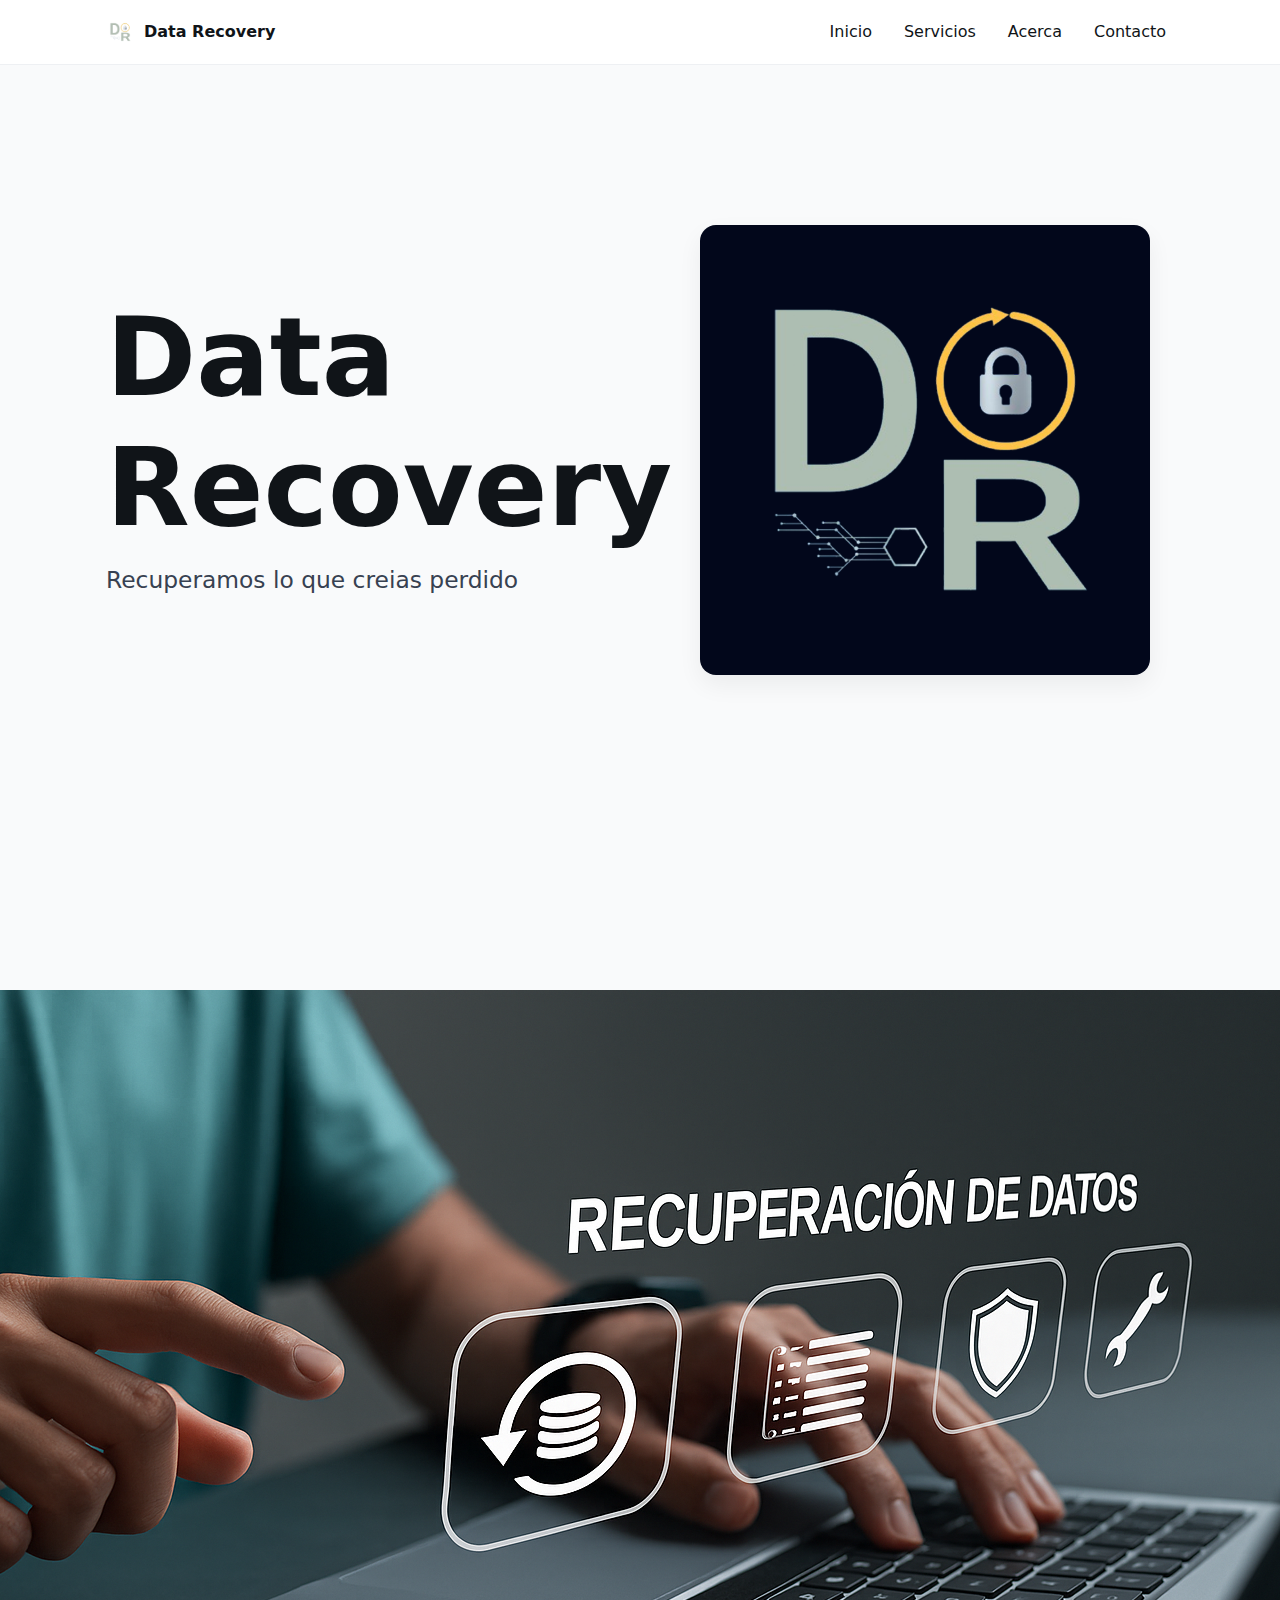
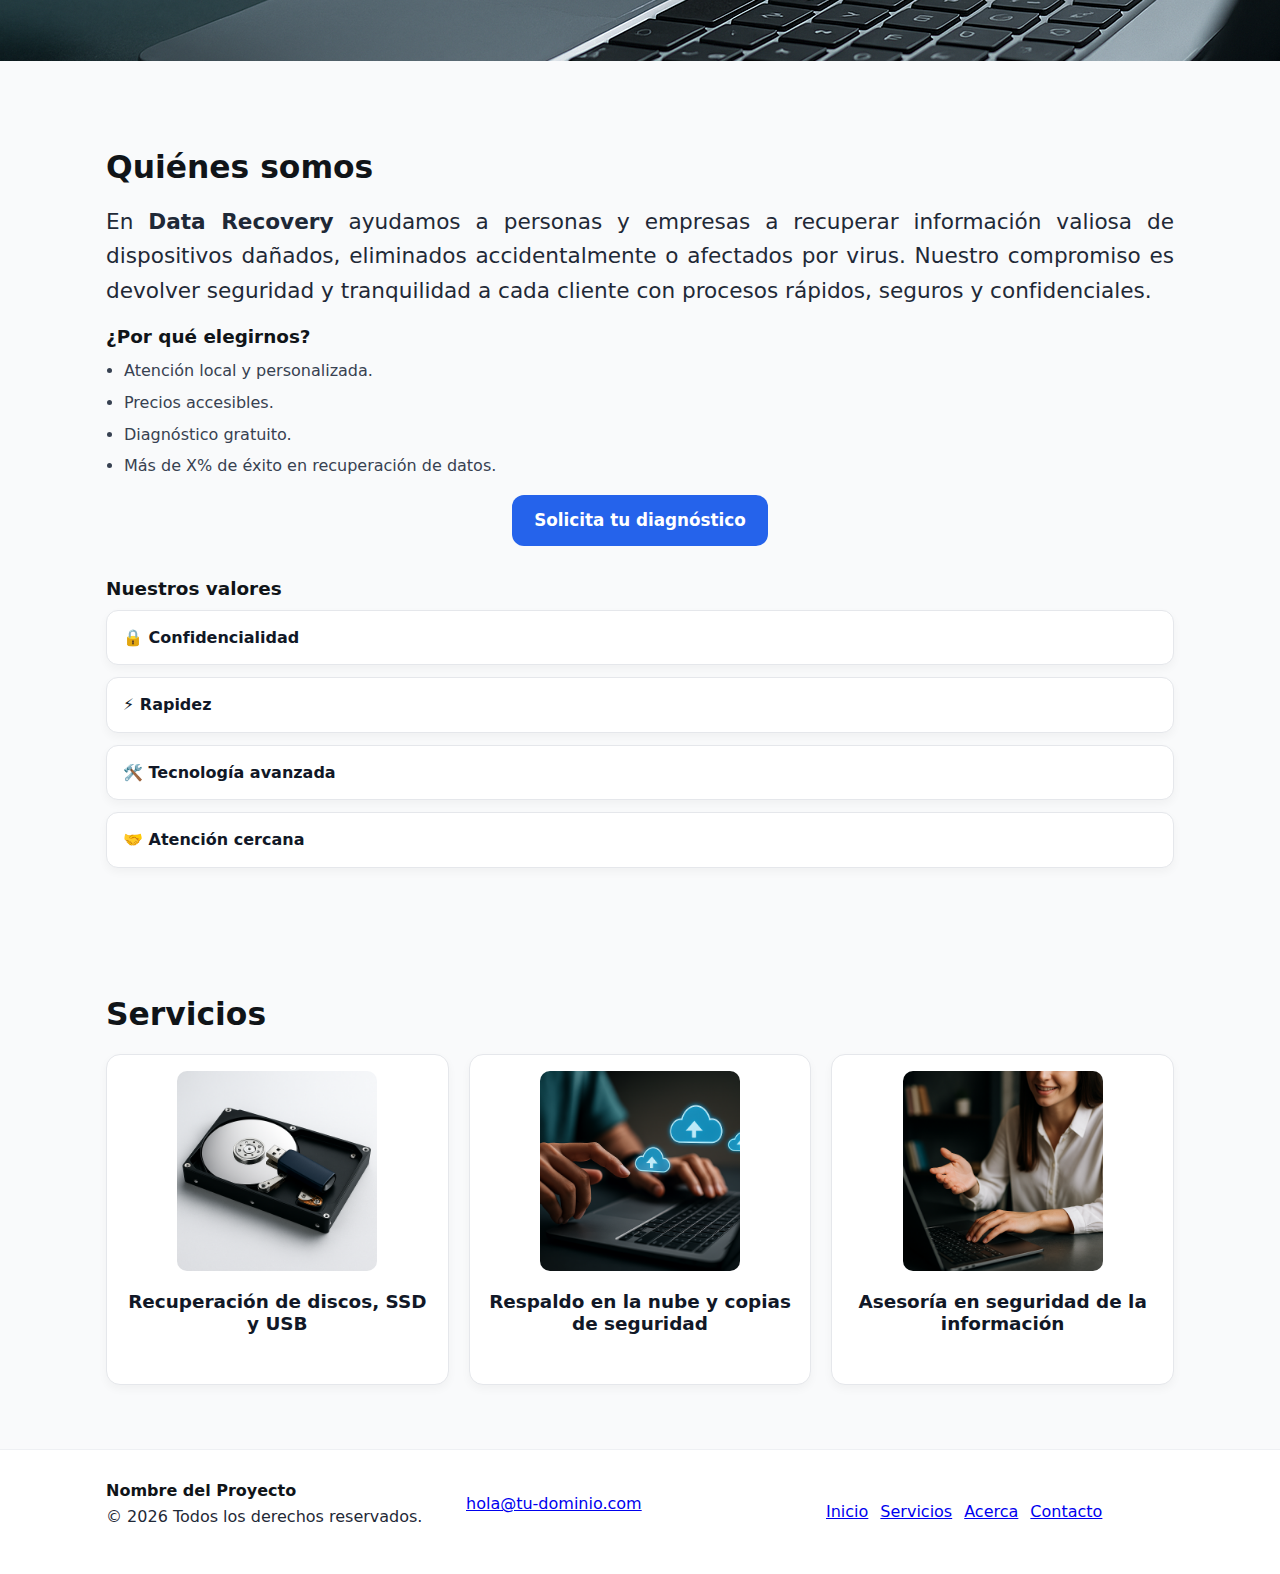
<file: index.html>
<!doctype html>
<html lang="es">
<head>
  <meta charset="utf-8" />
  <meta name="viewport" content="width=device-width, initial-scale=1" />
  <title>Data Recovery — Inicio</title>
  <meta name="description" content="Sitio web rápido, responsivo y optimizado para SEO con excelente experiencia de usuario." />
  <link rel="preload" href="styles.css" as="style" />
  <link rel="stylesheet" href="styles.css" />
  <link rel="icon" href="favicon.ico" />
</head>
<body>
  <a class="skip-link" href="#contenido">Saltar al contenido</a>
  <header class="site-header">
    <div class="container nav">
      <a class="brand" href="index.html" aria-label="Inicio">
        <img src="imagenes/logo.png" alt="" width="28" height="28" />
        <span>Data Recovery</span>
      </a>
      <button class="nav-toggle" aria-expanded="false" aria-controls="menu">☰</button>
      <nav id="menu" class="menu" aria-label="Principal">
        <ul>
          <li><a href="index.html" aria-current="page">Inicio</a></li>
          <li><a href="servicios.html">Servicios</a></li>
          <li><a href="acerca.html">Acerca</a></li>
          <li><a href="contacto.html">Contacto</a></li>
        </ul>
      </nav>
    </div>
  </header>

  <main id="contenido">
    <section class="section hero">
      <div class="container grid-2">
        <div>
          <h1 class="hero-title">Data Recovery</h1>
          <p class="hero-subtitle">Recuperamos lo que creias perdido</p>
         
        </div>
        <div>
          <img class="hero-img" src="imagenes/logocf.png" alt="Vista previa del sitio" loading="lazy">
        </div>
      </div>
    </section>

  <section class="hero-full">
  <img src="imagenes/hero.png" alt="">
</section>

   <!-- Intro Empresa -->
<section class="section" aria-labelledby="quienes-title">
  <div class="container">
    <h2 id="quienes-title">Quiénes somos</h2>
    <p class="lead justificado">
      En <strong>Data Recovery</strong> ayudamos a personas y empresas a recuperar información valiosa
      de dispositivos dañados, eliminados accidentalmente o afectados por virus. Nuestro compromiso
      es devolver seguridad y tranquilidad a cada cliente con procesos rápidos, seguros y confidenciales.
    </p>

    <h3 style="margin-top:18px;">¿Por qué elegirnos?</h3>
    <ul class="why-list justificado">
      <li>Atención local y personalizada.</li>
      <li>Precios accesibles.</li>
      <li>Diagnóstico gratuito.</li>
      <li>Más de X% de éxito en recuperación de datos.</li>
    </ul>

    <div class="btn-center">
  <a href="contacto.html" class="btn diagnostico">Solicita tu diagnóstico</a>
</div>

    <h3 style="margin-top:32px;">Nuestros valores</h3>
    <ul class="valores-list" role="list">
      <li class="valor-item">
        <a href="acerca.html" class="valor-link">
          <span class="valor-titulo">🔒 Confidencialidad</span>
          <span class="cta">Saber más →</span>
        </a>
      </li>
      <li class="valor-item">
        <a href="acerca.html" class="valor-link">
          <span class="valor-titulo">⚡ Rapidez</span>
          <span class="cta">Saber más →</span>
        </a>
      </li>
      <li class="valor-item">
        <a href="acerca.html" class="valor-link">
          <span class="valor-titulo">🛠️ Tecnología avanzada</span>
          <span class="cta">Saber más →</span>
        </a>
      </li>
      <li class="valor-item">
        <a href="acerca.html" class="valor-link">
          <span class="valor-titulo">🤝 Atención cercana</span>
          <span class="cta">Saber más →</span>
        </a>
      </li>
    </ul>
  </div>
</section>

<!-- Servicios (cards horizontales con imagen) -->
<section class="section" aria-labelledby="servicios-home-title">
  <div class="container">
    <h2 id="servicios-home-title">Servicios</h2>

    <div class="servicios-cards">
      <!-- Servicio 1 -->
      <a href="servicios.html" class="servicio-card">
        <img class="servicio-thumb" src="imagenes/serv_recuperacion.png" alt="Recuperación de discos y USB" loading="lazy">
        <h3 class="servicio-titulo">Recuperación de discos, SSD y USB</h3>
        <span class="servicio-cta">Saber más →</span>
      </a>

      <!-- Servicio 2 -->
      <a href="servicios.html" class="servicio-card">
        <img class="servicio-thumb" src="imagenes/serv_nube.png" alt="Respaldo en la nube" loading="lazy">
        <h3 class="servicio-titulo">Respaldo en la nube y copias de seguridad</h3>
        <span class="servicio-cta">Saber más →</span>
      </a>

      <!-- Servicio 3 -->
      <a href="servicios.html" class="servicio-card">
        <img class="servicio-thumb" src="imagenes/serv_seguridad.png" alt="Asesoría en seguridad" loading="lazy">
        <h3 class="servicio-titulo">Asesoría en seguridad de la información</h3>
        <span class="servicio-cta">Saber más →</span>
      </a>
    </div>
  </div>
</section>


  <footer class="site-footer">
    <div class="container footer-grid">
      <div><strong>Nombre del Proyecto</strong><p>© <span id="year"></span> Todos los derechos reservados.</p></div>
      <address><p><a href="mailto:hola@tu-dominio.com">hola@tu-dominio.com</a></p></address>
      <nav aria-label="Secundario">
        <a href="index.html">Inicio</a>
        <a href="servicios.html">Servicios</a>
        <a href="acerca.html">Acerca</a>
        <a href="contacto.html">Contacto</a>
      </nav>
    </div>
  </footer>

  <script>
    const toggle=document.querySelector('.nav-toggle');const menu=document.getElementById('menu');
    toggle?.addEventListener('click',()=>{const expanded=toggle.getAttribute('aria-expanded')==='true';toggle.setAttribute('aria-expanded',String(!expanded));menu.classList.toggle('open');});
    document.getElementById('year').textContent=new Date().getFullYear();
  </script>
</body>
</html>
</file>
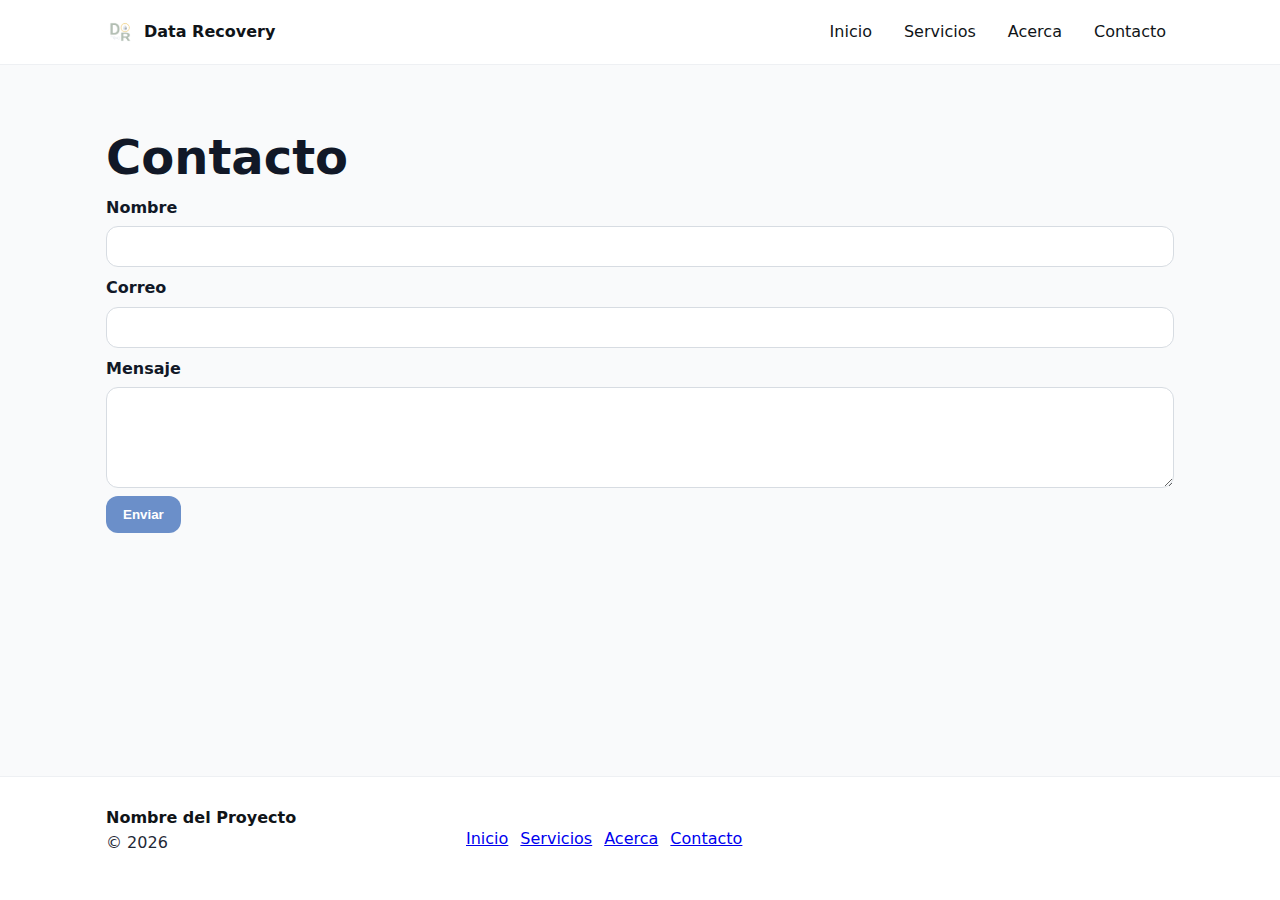
<file: contacto.html>
<!doctype html>
<html lang="es">
<head>
  <meta charset="utf-8" />
  <meta name="viewport" content="width=device-width, initial-scale=1" />
  <title>Contacto — Nombre del Proyecto</title>
  <link rel="stylesheet" href="styles.css" />
</head>
<body>
  <a class="skip-link" href="#contenido">Saltar al contenido</a>
  <header class="site-header">
    <div class="container nav">
      <a class="brand" href="index.html"><img src="imagenes/logo.png" alt="" width="28" height="28"><span>Data Recovery</span></a>
      <button class="nav-toggle" aria-expanded="false" aria-controls="menu">☰</button>
      <nav id="menu" class="menu" aria-label="Principal">
        <ul>
          <li><a href="index.html">Inicio</a></li>
          <li><a href="servicios.html">Servicios</a></li>
          <li><a href="acerca.html">Acerca</a></li>
          <li><a href="contacto.html" aria-current="page">Contacto</a></li>
        </ul>
      </nav>
    </div>
  </header>

  <main id="contenido">
    <section class="section alt">
      <div class="container">
        <h1>Contacto</h1>
        <form class="form">
          <label><span>Nombre</span><input type="text" required></label>
          <label><span>Correo</span><input type="email" required></label>
          <label><span>Mensaje</span><textarea rows="5" required></textarea></label>
          <button class="btn primary" type="submit">Enviar</button>
        </form>
      </div>
    </section>
  </main>

  <footer class="site-footer">
    <div class="container footer-grid">
      <div><strong>Nombre del Proyecto</strong><p>© <span id="year"></span></p></div>
      <nav aria-label="Secundario">
        <a href="index.html">Inicio</a>
        <a href="servicios.html">Servicios</a>
        <a href="acerca.html">Acerca</a>
        <a href="contacto.html">Contacto</a>
      </nav>
    </div>
  </footer>
  <script>document.getElementById('year').textContent=new Date().getFullYear();</script>
</body>
</html>
</file>
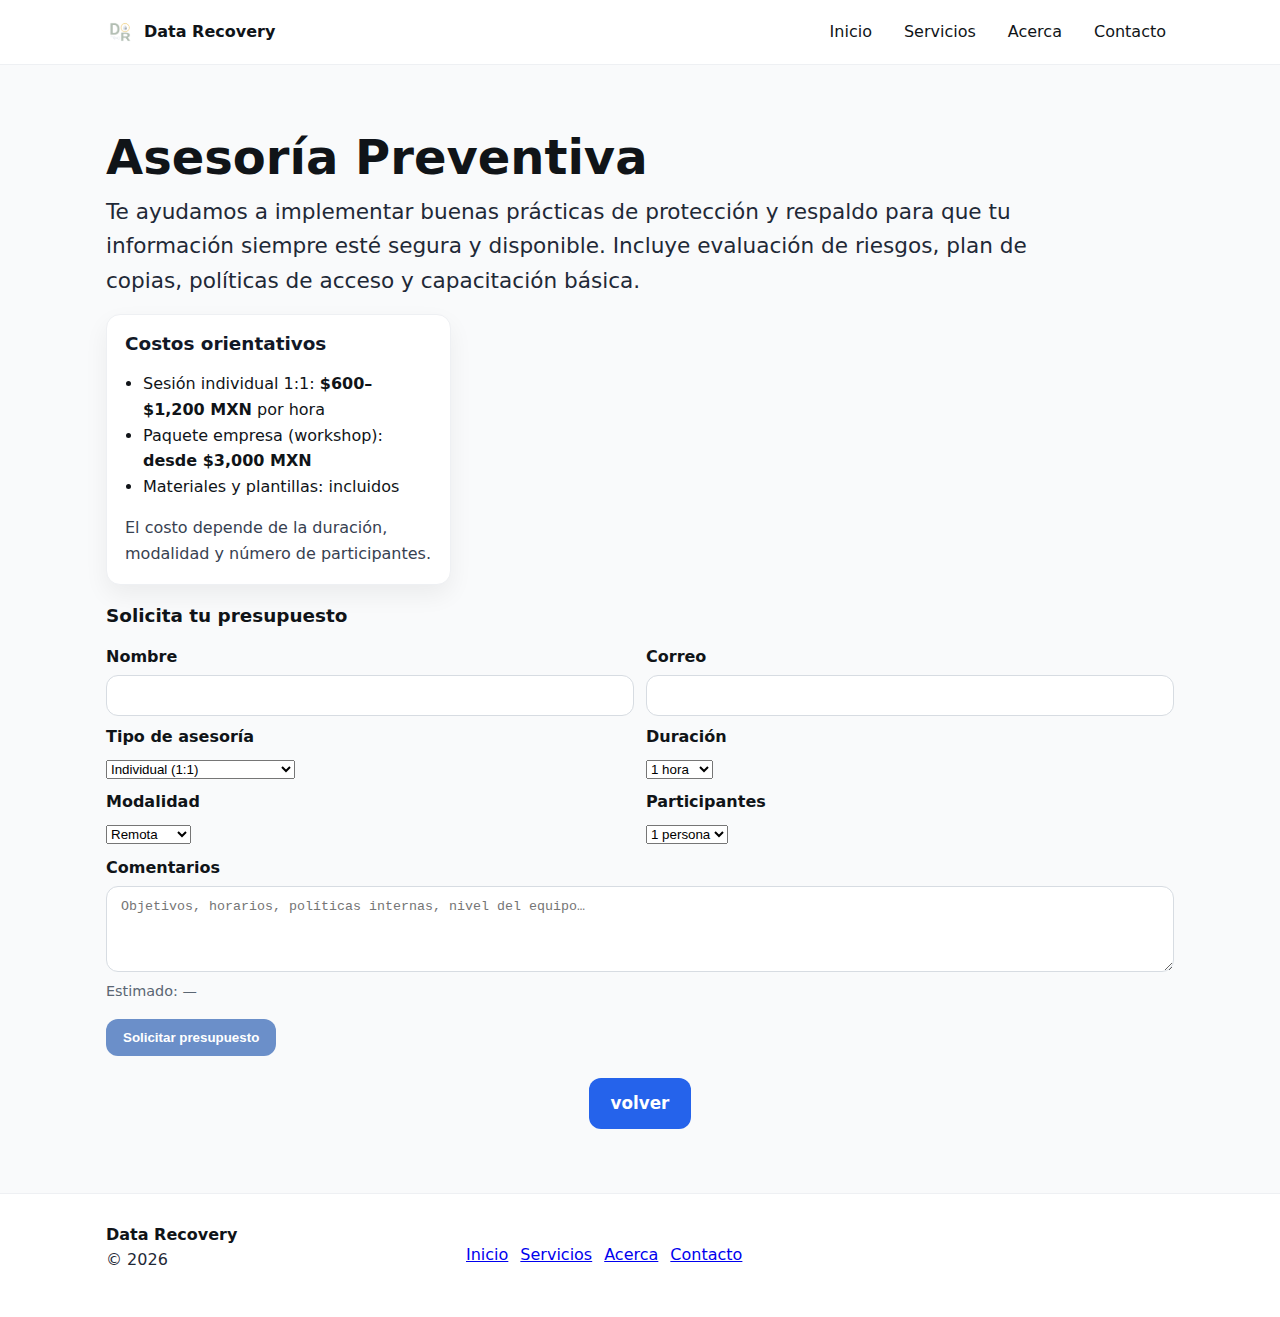
<file: servicio-asesoria.html>
<!doctype html>
<html lang="es">
<head>
  <meta charset="utf-8">
  <meta name="viewport" content="width=device-width, initial-scale=1">
  <title>Asesoría Preventiva — Data Recovery</title>
  <link rel="stylesheet" href="styles.css">
</head>
<body>
<header class="site-header">
  <div class="container nav">
    <a class="brand" href="index.html">
      <img src="imagenes/logo.png" alt="" width="28" height="28">
      <span>Data Recovery</span>
    </a>
    <button class="nav-toggle" aria-expanded="false" aria-controls="menu">☰</button>
    <nav id="menu" class="menu" aria-label="Principal">
      <ul>
        <li><a href="index.html">Inicio</a></li>
        <li><a href="servicios.html" aria-current="page">Servicios</a></li>
        <li><a href="acerca.html">Acerca</a></li>
        <li><a href="contacto.html">Contacto</a></li>
      </ul>
    </nav>
  </div>
</header>

<main id="contenido">
  <section class="section">
    <div class="container">
      <h1>Asesoría Preventiva</h1>
      <p class="lead" style="color:#1f2937;max-width:70ch">
        Te ayudamos a implementar buenas prácticas de protección y respaldo para que tu información
        siempre esté segura y disponible. Incluye evaluación de riesgos, plan de copias, políticas
        de acceso y capacitación básica.
      </p>

      <div class="cards" style="margin-top:16px;">
        <article class="card">
          <h3>Costos orientativos</h3>
          <ul class="list">
            <li>Sesión individual 1:1: <strong>$600–$1,200 MXN</strong> por hora</li>
            <li>Paquete empresa (workshop): <strong>desde $3,000 MXN</strong></li>
            <li>Materiales y plantillas: incluidos</li>
          </ul>
          <p class="help">El costo depende de la duración, modalidad y número de participantes.</p>
        </article>
      </div>

      <h3 style="margin-top:20px;">Solicita tu presupuesto</h3>
      <form class="form" id="form-presu">
        <div class="grid-2">
          <label><span>Nombre</span><input name="nombre" required></label>
          <label><span>Correo</span><input name="correo" type="email" required></label>
        </div>

        <div class="grid-2">
          <label>
            <span>Tipo de asesoría</span>
            <select name="tipo" required>
              <option value="individual">Individual (1:1)</option>
              <option value="empresa">Empresa (equipo/workshop)</option>
            </select>
          </label>
          <label>
            <span>Duración</span>
            <select name="duracion" required>
              <option value="1h">1 hora</option>
              <option value="2h">2 horas</option>
              <option value="4h">4 horas</option>
            </select>
          </label>
        </div>

        <div class="grid-2">
          <label>
            <span>Modalidad</span>
            <select name="modalidad" required>
              <option value="remota">Remota</option>
              <option value="presencial">Presencial</option>
            </select>
          </label>
          <label>
            <span>Participantes</span>
            <select name="personas" required>
              <option value="1">1 persona</option>
              <option value="2a5">2–5</option>
              <option value="6a15">6–15</option>
              <option value="16mas">16 o más</option>
            </select>
          </label>
        </div>

        <label>
          <span>Comentarios</span>
          <textarea name="detalle" rows="4" placeholder="Objetivos, horarios, políticas internas, nivel del equipo…"></textarea>
        </label>

        <p class="help" id="estimado-ayuda">Estimado: —</p>
        <button class="btn primary" type="submit">Solicitar presupuesto</button>
      </form>
    </div>
    <div class="btn-center" style="margin-top:22px;">
          <a href="servicios.html" class="btn diagnostico">volver</a>
        </div>
  </section>
  </section>
</main>

<footer class="site-footer">
  <div class="container footer-grid">
    <div><strong>Data Recovery</strong><p>© <span id="year"></span></p></div>
    <nav aria-label="Secundario">
      <a href="index.html">Inicio</a>
      <a href="servicios.html" aria-current="page">Servicios</a>
      <a href="acerca.html">Acerca</a>
      <a href="contacto.html">Contacto</a>
    </nav>
  </div>
</footer>

<script>
  // Menú móvil
  const toggle=document.querySelector('.nav-toggle'), menu=document.getElementById('menu');
  toggle?.addEventListener('click',()=>{
    const e=toggle.getAttribute('aria-expanded')==='true';
    toggle.setAttribute('aria-expanded',String(!e));
    menu.classList.toggle('open');
  });
  document.getElementById('year').textContent=new Date().getFullYear();

  // ===== Estimador Asesoría Preventiva =====
  const form=document.getElementById('form-presu');
  const ayuda=document.getElementById('estimado-ayuda');

  // Tarifas base por tipo (por hora)
  const tarifaHora = {
    individual: [600, 900],     // min, max por hora
    empresa:    [900, 1200]
  };

  // Multiplicadores por duración (ligero descuento en bloques largos)
  const factorDuracion = {
    "1h": 1.00,
    "2h": 1.90,   // 5% desc aprox (en lugar de 2.00)
    "4h": 3.60    // 10% desc aprox (en lugar de 4.00)
  };

  // Ajuste por modalidad (presencial implica traslado/tiempo)
  const factorModalidad = {
    remota: 1.00,
    presencial: 1.20
  };

  // Ajuste por participantes (afecta preparación/soporte)
  const factorPersonas = {
    "1":     1.00,
    "2a5":   1.15,
    "6a15":  1.30,
    "16mas": 1.55
  };

  function calc(){
    const f = new FormData(form);
    const tipo = f.get('tipo');
    const dur  = f.get('duracion');
    const mod  = f.get('modalidad');
    const ppl  = f.get('personas');

    if(tarifaHora[tipo] && factorDuracion[dur] && factorModalidad[mod] && factorPersonas[ppl]){
      const [hMin, hMax] = tarifaHora[tipo];
      const fd = factorDuracion[dur], fm = factorModalidad[mod], fp = factorPersonas[ppl];

      const min = Math.round(hMin * fd * fm * fp);
      const max = Math.round(hMax * fd * fm * fp);

      ayuda.textContent = `Estimado: $${min.toLocaleString()}–$${max.toLocaleString()} MXN (orientativo, incluye materiales).`;
    }
  }

  form?.addEventListener('change', calc);
  form?.addEventListener('submit', (e)=>{
    e.preventDefault();
    alert('¡Gracias! Te enviaremos tu presupuesto a tu correo.');
    form.reset(); ayuda.textContent = 'Estimado: —';
  });
</script>
</body>
</html>
</file>
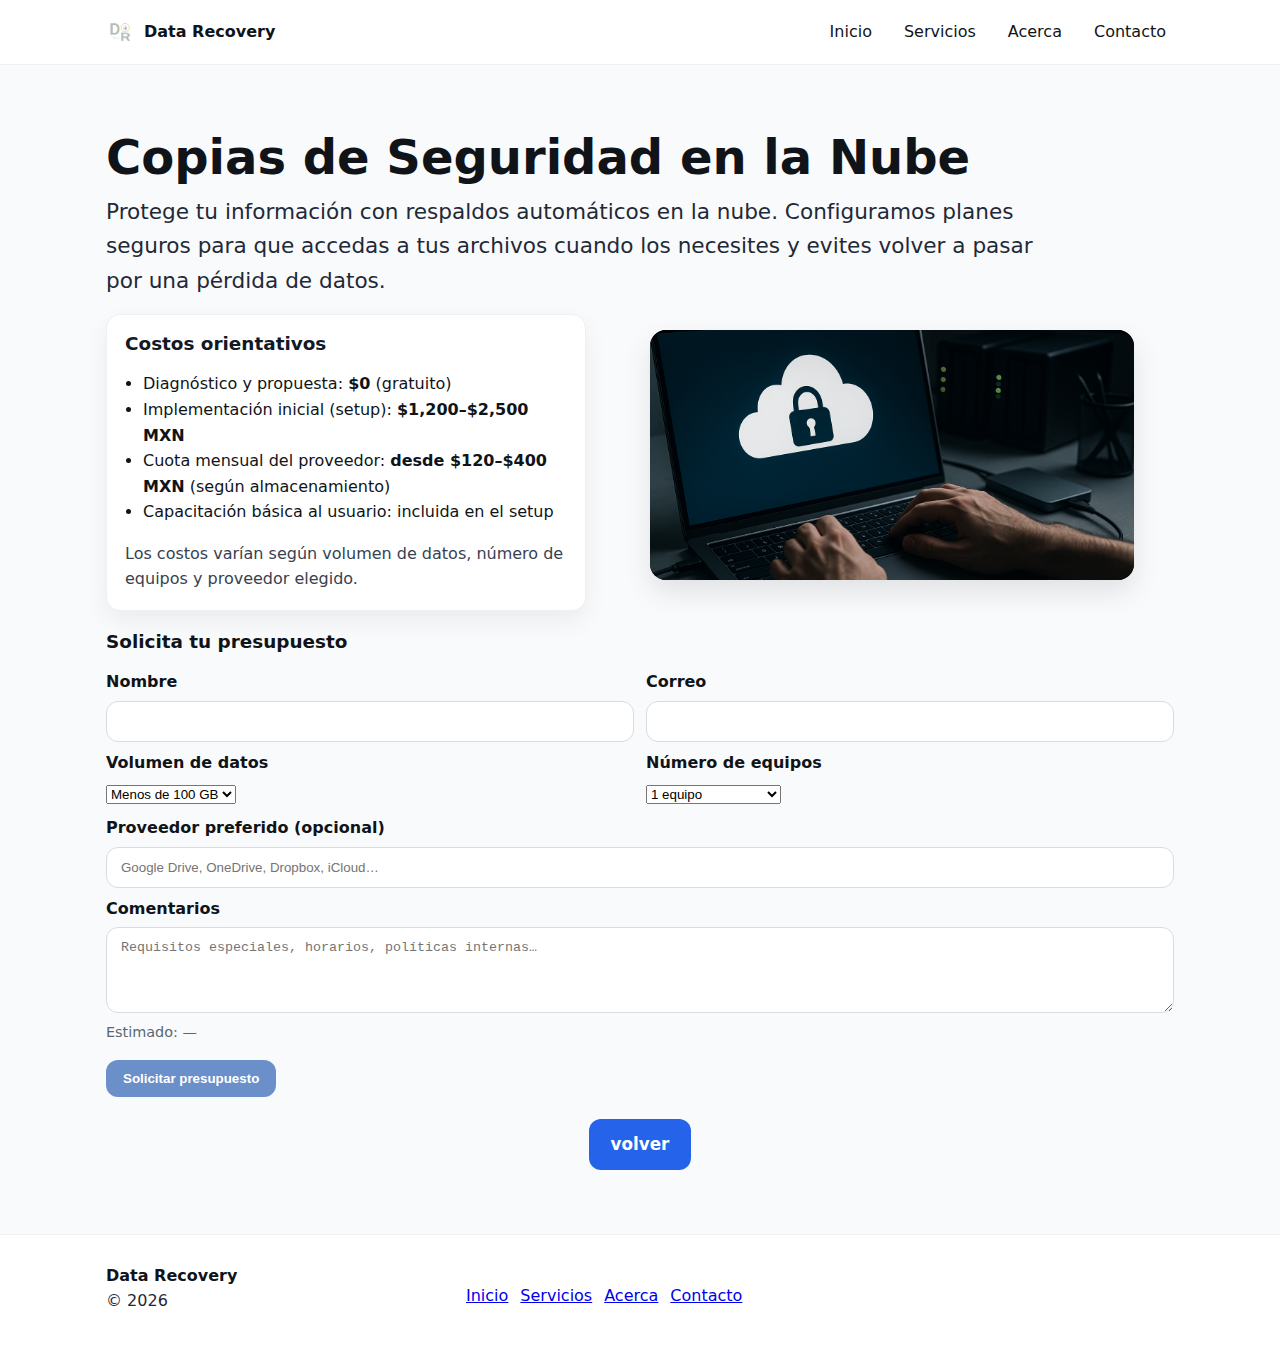
<file: servicio-nube.html>
<!doctype html>
<html lang="es">
<head>
  <meta charset="utf-8">
  <meta name="viewport" content="width=device-width, initial-scale=1">
  <title>Copias de Seguridad en la Nube — Data Recovery</title>
  <link rel="stylesheet" href="styles.css">
</head>
<body>
<header class="site-header">
  <div class="container nav">
    <a class="brand" href="index.html">
      <img src="imagenes/logo.png" alt="" width="28" height="28">
      <span>Data Recovery</span>
    </a>
    <button class="nav-toggle" aria-expanded="false" aria-controls="menu">☰</button>
    <nav id="menu" class="menu" aria-label="Principal">
      <ul>
        <li><a href="index.html">Inicio</a></li>
        <li><a href="servicios.html" aria-current="page">Servicios</a></li>
        <li><a href="acerca.html">Acerca</a></li>
        <li><a href="contacto.html">Contacto</a></li>
      </ul>
    </nav>
  </div>
</header>

<main id="contenido">
  <section class="section">
    <div class="container">
      <h1>Copias de Seguridad en la Nube</h1>
      <p class="lead" style="color:#1f2937;max-width:70ch">
        Protege tu información con respaldos automáticos en la nube. Configuramos planes seguros para que accedas a tus archivos
        cuando los necesites y evites volver a pasar por una pérdida de datos.
      </p>

      <div class="service-intro" style="margin-top:16px;">
        <article class="card">
          <h3>Costos orientativos</h3>
          <ul class="list">
            <li>Diagnóstico y propuesta: <strong>$0</strong> (gratuito)</li>
            <li>Implementación inicial (setup): <strong>$1,200–$2,500 MXN</strong></li>
            <li>Cuota mensual del proveedor: <strong>desde $120–$400 MXN</strong> (según almacenamiento)</li>
            <li>Capacitación básica al usuario: incluida en el setup</li>
          </ul>
          <p class="help">Los costos varían según volumen de datos, número de equipos y proveedor elegido.</p>
        </article>
         <figure class="service-illustration">
    <img src="imagenes/serv_rec_n.png"
         alt="Recuperación de datos"
         loading="lazy" decoding="async">
  </figure>
      </div>

      <h3 style="margin-top:20px;">Solicita tu presupuesto</h3>
      <form class="form" id="form-presu">
        <div class="grid-2">
          <label><span>Nombre</span><input name="nombre" required></label>
          <label><span>Correo</span><input name="correo" type="email" required></label>
        </div>

        <div class="grid-2">
          <label>
            <span>Volumen de datos</span>
            <select name="volumen" required>
              <option value="menos100">Menos de 100 GB</option>
              <option value="100a500">100–500 GB</option>
              <option value="500a2000">500 GB–2 TB</option>
              <option value="mas2000">Más de 2 TB</option>
            </select>
          </label>
          <label>
            <span>Número de equipos</span>
            <select name="equipos" required>
              <option value="1">1 equipo</option>
              <option value="2a5">2–5 equipos</option>
              <option value="6a10">6–10 equipos</option>
              <option value="mas10">Más de 10 equipos</option>
            </select>
          </label>
        </div>

        <label>
          <span>Proveedor preferido (opcional)</span>
          <input name="proveedor" placeholder="Google Drive, OneDrive, Dropbox, iCloud…">
        </label>

        <label>
          <span>Comentarios</span>
          <textarea name="detalle" rows="4" placeholder="Requisitos especiales, horarios, políticas internas…"></textarea>
        </label>

        <p class="help" id="estimado-ayuda">Estimado: —</p>
        <button class="btn primary" type="submit">Solicitar presupuesto</button>
      </form>
    </div>
    <div class="btn-center" style="margin-top:22px;">
          <a href="servicios.html" class="btn diagnostico">volver</a>
        </div>
  </section>
  </section>
</main>

<footer class="site-footer">
  <div class="container footer-grid">
    <div><strong>Data Recovery</strong><p>© <span id="year"></span></p></div>
    <nav aria-label="Secundario">
      <a href="index.html">Inicio</a>
      <a href="servicios.html" aria-current="page">Servicios</a>
      <a href="acerca.html">Acerca</a>
      <a href="contacto.html">Contacto</a>
    </nav>
  </div>
</footer>

<script>
  // Menú móvil
  const toggle=document.querySelector('.nav-toggle'),
        menu=document.getElementById('menu');
  toggle?.addEventListener('click',()=>{
    const e=toggle.getAttribute('aria-expanded')==='true';
    toggle.setAttribute('aria-expanded',String(!e));
    menu.classList.toggle('open');
  });
  document.getElementById('year').textContent=new Date().getFullYear();

  // Estimador simple (cliente)
  const form=document.getElementById('form-presu');
  const ayuda=document.getElementById('estimado-ayuda');

  // Rangos orientativos: setup según volumen + ajuste por número de equipos
  const setupVolumen = {
    menos100:  [1200, 1600],
    "100a500": [1500, 2000],
    "500a2000":[1800, 2500],
    mas2000:   [2200, 3200]
  };
  const factorEquipos = {
    "1":     1.00,
    "2a5":   1.15,
    "6a10":  1.30,
    "mas10": 1.50
  };

  function calc(){
    const f=new FormData(form);
    const v=f.get('volumen'), e=f.get('equipos');
    if(setupVolumen[v] && factorEquipos[e]){
      const [min,max]=setupVolumen[v];
      const factor=factorEquipos[e];
      const minAdj=Math.round(min*factor), maxAdj=Math.round(max*factor);
      ayuda.textContent=`Estimado setup: $${minAdj.toLocaleString()}–$${maxAdj.toLocaleString()} MXN (orientativo) + mensualidad del proveedor.`;
    }
  }

  form?.addEventListener('change',calc);
  form?.addEventListener('submit',(ev)=>{
    ev.preventDefault();
    alert('¡Gracias! Te enviaremos tu presupuesto a tu correo.');
    form.reset(); ayuda.textContent='Estimado: —';
  });
</script>
</body>
</html>
</file>
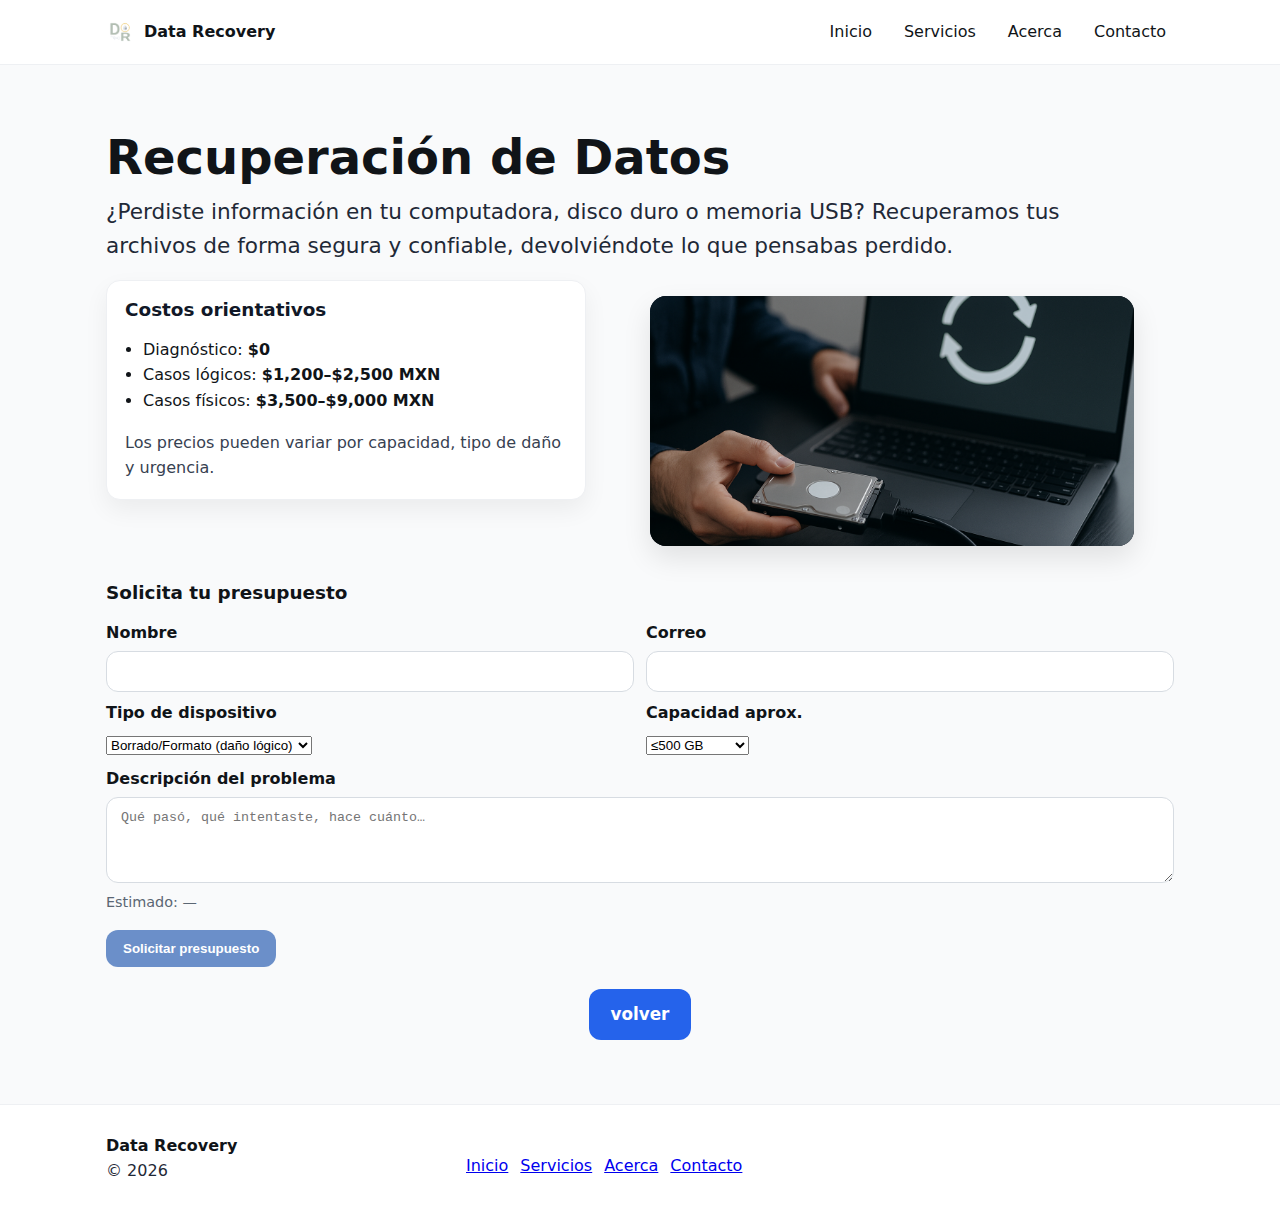
<file: servicio-recuperacion-datos.html>
<!doctype html>
<html lang="es">
<head>
  <meta charset="utf-8">
  <meta name="viewport" content="width=device-width, initial-scale=1">
  <title>Recuperación de Datos — Data Recovery</title>
  <link rel="stylesheet" href="styles.css">
</head>
<body>
<header class="site-header">
  <div class="container nav">
    <a class="brand" href="index.html"><img src="imagenes/logo.png" alt="" width="28" height="28"><span>Data Recovery</span></a>
    <button class="nav-toggle" aria-expanded="false" aria-controls="menu">☰</button>
    <nav id="menu" class="menu" aria-label="Principal">
      <ul>
        <li><a href="index.html">Inicio</a></li>
        <li><a href="servicios.html" aria-current="page">Servicios</a></li>
        <li><a href="acerca.html">Acerca</a></li>
        <li><a href="contacto.html">Contacto</a></li>
      </ul>
    </nav>
  </div>
</header>

<main id="contenido">
  <section class="section">
    <div class="container">
      <h1>Recuperación de Datos</h1>
      <p class="lead" style="color:#1f2937;max-width:70ch">
        ¿Perdiste información en tu computadora, disco duro o memoria USB? Recuperamos tus archivos de forma segura y confiable, devolviéndote lo que pensabas perdido.
      </p>

   <div class="service-intro" style="margin-top:16px;">
  <article class="card">
    <h3>Costos orientativos</h3>
    <ul class="list">
      <li>Diagnóstico: <strong>$0</strong></li>
      <li>Casos lógicos: <strong>$1,200–$2,500 MXN</strong></li>
      <li>Casos físicos: <strong>$3,500–$9,000 MXN</strong></li>
    </ul>
    <p class="help">Los precios pueden variar por capacidad, tipo de daño y urgencia.</p>
  </article>

  <figure class="service-illustration">
    <img src="imagenes/serv_rec_p.png"
         alt="Recuperación de datos"
         loading="lazy" decoding="async">
  </figure>
</div>


      <h3 style="margin-top:20px;">Solicita tu presupuesto</h3>
      <form class="form" id="form-presu">
        <div class="grid-2">
          <label><span>Nombre</span><input name="nombre" required></label>
          <label><span>Correo</span><input name="correo" type="email" required></label>
        </div>
        <div class="grid-2">
          <label>
            <span>Tipo de dispositivo</span>
            <select name="tipo" required>
              <option value="logico">Borrado/Formato (daño lógico)</option>
              <option value="fisico">Fallo de hardware (daño físico)</option>
            </select>
          </label>
          <label>
            <span>Capacidad aprox.</span>
            <select name="capacidad" required>
              <option value="menor500">≤500 GB</option>
              <option value="500a2000">500 GB–2 TB</option>
              <option value="mayor2000">≥2 TB</option>
            </select>
          </label>
        </div>
        <label>
          <span>Descripción del problema</span>
          <textarea name="detalle" rows="4" placeholder="Qué pasó, qué intentaste, hace cuánto…"></textarea>
        </label>
        <p class="help" id="estimado-ayuda">Estimado: —</p>
        <button class="btn primary" type="submit">Solicitar presupuesto</button>
      </form>
    </div>
    <div class="btn-center" style="margin-top:22px;">
          <a href="servicios.html" class="btn diagnostico">volver</a>
        </div>
  </section>
</main>

<footer class="site-footer">
  <div class="container footer-grid">
    <div><strong>Data Recovery</strong><p>© <span id="year"></span></p></div>
    <nav aria-label="Secundario">
      <a href="index.html">Inicio</a>
      <a href="servicios.html" aria-current="page">Servicios</a>
      <a href="acerca.html">Acerca</a>
      <a href="contacto.html">Contacto</a>
    </nav>
  </div>
</footer>

<script>
  // Menú móvil
  const toggle=document.querySelector('.nav-toggle'), menu=document.getElementById('menu');
  toggle?.addEventListener('click',()=>{const e=toggle.getAttribute('aria-expanded')==='true';toggle.setAttribute('aria-expanded',String(!e));menu.classList.toggle('open');});
  document.getElementById('year').textContent=new Date().getFullYear();

  // Estimador simple (cliente)
  const form=document.getElementById('form-presu');
  const ayuda=document.getElementById('estimado-ayuda');
  const rangos={
    logico:{menor500:[1200,1800], "500a2000":[1500,2200], mayor2000:[1800,2500]},
    fisico:{menor500:[3500,6000], "500a2000":[4500,7500], mayor2000:[6000,9000]}
  };
  function calc(){
    const f=new FormData(form);
    const tipo=f.get('tipo'), cap=f.get('capacidad');
    if(rangos[tipo] && rangos[tipo][cap]){
      const [min,max]=rangos[tipo][cap];
      ayuda.textContent=`Estimado: $${min.toLocaleString()}–$${max.toLocaleString()} MXN (orientativo)`;
    }
  }
  form?.addEventListener('change',calc);
  form?.addEventListener('submit', (e)=> {
    e.preventDefault();
    alert('¡Gracias! Te enviaremos tu presupuesto a tu correo.');
    form.reset(); ayuda.textContent='Estimado: —';
  });
</script>
</body>
</html>
</file>
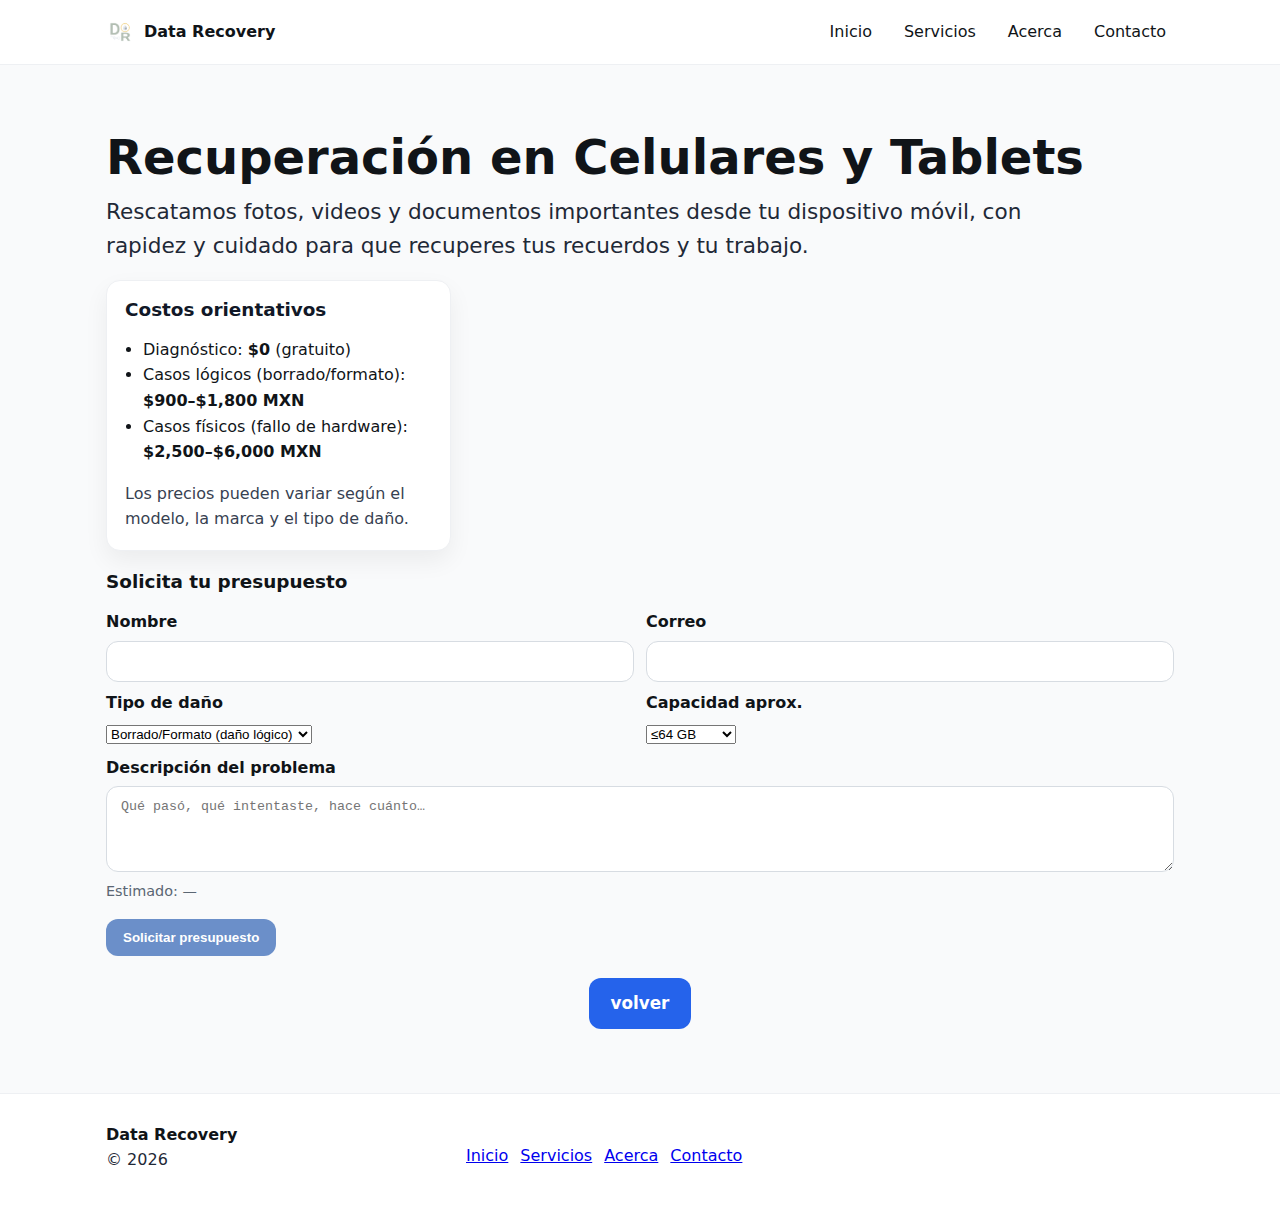
<file: servicio-recuperacion-moviles.html>
<!doctype html>
<html lang="es">
<head>
  <meta charset="utf-8">
  <meta name="viewport" content="width=device-width, initial-scale=1">
  <title>Recuperación en Celulares y Tablets — Data Recovery</title>
  <link rel="stylesheet" href="styles.css">
</head>
<body>
<header class="site-header">
  <div class="container nav">
    <a class="brand" href="index.html">
      <img src="imagenes/logo.png" alt="" width="28" height="28">
      <span>Data Recovery</span>
    </a>
    <button class="nav-toggle" aria-expanded="false" aria-controls="menu">☰</button>
    <nav id="menu" class="menu" aria-label="Principal">
      <ul>
        <li><a href="index.html">Inicio</a></li>
        <li><a href="servicios.html" aria-current="page">Servicios</a></li>
        <li><a href="acerca.html">Acerca</a></li>
        <li><a href="contacto.html">Contacto</a></li>
      </ul>
    </nav>
  </div>
</header>

<main id="contenido">
  <section class="section">
    <div class="container">
      <h1>Recuperación en Celulares y Tablets</h1>
      <p class="lead" style="color:#1f2937;max-width:70ch">
        Rescatamos fotos, videos y documentos importantes desde tu dispositivo móvil, con rapidez y cuidado para que recuperes tus recuerdos y tu trabajo.
      </p>

      <div class="cards" style="margin-top:16px;">
        <article class="card">
          <h3>Costos orientativos</h3>
          <ul class="list">
            <li>Diagnóstico: <strong>$0</strong> (gratuito)</li>
            <li>Casos lógicos (borrado/formato): <strong>$900–$1,800 MXN</strong></li>
            <li>Casos físicos (fallo de hardware): <strong>$2,500–$6,000 MXN</strong></li>
          </ul>
          <p class="help">Los precios pueden variar según el modelo, la marca y el tipo de daño.</p>
        </article>
      </div>

      <h3 style="margin-top:20px;">Solicita tu presupuesto</h3>
      <form class="form" id="form-presu">
        <div class="grid-2">
          <label><span>Nombre</span><input name="nombre" required></label>
          <label><span>Correo</span><input name="correo" type="email" required></label>
        </div>
        <div class="grid-2">
          <label>
            <span>Tipo de daño</span>
            <select name="tipo" required>
              <option value="logico">Borrado/Formato (daño lógico)</option>
              <option value="fisico">Fallo de hardware (daño físico)</option>
            </select>
          </label>
          <label>
            <span>Capacidad aprox.</span>
            <select name="capacidad" required>
              <option value="menor64">≤64 GB</option>
              <option value="64a256">64–256 GB</option>
              <option value="mayor256">≥256 GB</option>
            </select>
          </label>
        </div>
        <label>
          <span>Descripción del problema</span>
          <textarea name="detalle" rows="4" placeholder="Qué pasó, qué intentaste, hace cuánto…"></textarea>
        </label>
        <p class="help" id="estimado-ayuda">Estimado: —</p>
        <button class="btn primary" type="submit">Solicitar presupuesto</button>
      </form>
    </div>
    <div class="btn-center" style="margin-top:22px;">
          <a href="servicios.html" class="btn diagnostico">volver</a>
        </div>
  </section>
  </section>
</main>

<footer class="site-footer">
  <div class="container footer-grid">
    <div><strong>Data Recovery</strong><p>© <span id="year"></span></p></div>
    <nav aria-label="Secundario">
      <a href="index.html">Inicio</a>
      <a href="servicios.html" aria-current="page">Servicios</a>
      <a href="acerca.html">Acerca</a>
      <a href="contacto.html">Contacto</a>
    </nav>
  </div>
</footer>

<script>
  // Menú móvil
  const toggle=document.querySelector('.nav-toggle'),
        menu=document.getElementById('menu');
  toggle?.addEventListener('click',()=>{
    const e=toggle.getAttribute('aria-expanded')==='true';
    toggle.setAttribute('aria-expanded',String(!e));
    menu.classList.toggle('open');
  });
  document.getElementById('year').textContent=new Date().getFullYear();

  // Estimador simple (cliente)
  const form=document.getElementById('form-presu');
  const ayuda=document.getElementById('estimado-ayuda');
  const rangos={
    logico:{menor64:[900,1200], "64a256":[1100,1500], mayor256:[1300,1800]},
    fisico:{menor64:[2500,3500], "64a256":[3000,4500], mayor256:[4000,6000]}
  };
  function calc(){
    const f=new FormData(form);
    const tipo=f.get('tipo'), cap=f.get('capacidad');
    if(rangos[tipo] && rangos[tipo][cap]){
      const [min,max]=rangos[tipo][cap];
      ayuda.textContent=`Estimado: $${min.toLocaleString()}–$${max.toLocaleString()} MXN (orientativo)`;
    }
  }
  form?.addEventListener('change',calc);
  form?.addEventListener('submit', (e)=> {
    e.preventDefault();
    alert('¡Gracias! Te enviaremos tu presupuesto a tu correo.');
    form.reset(); ayuda.textContent='Estimado: —';
  });
</script>
</body>
</html>
</file>
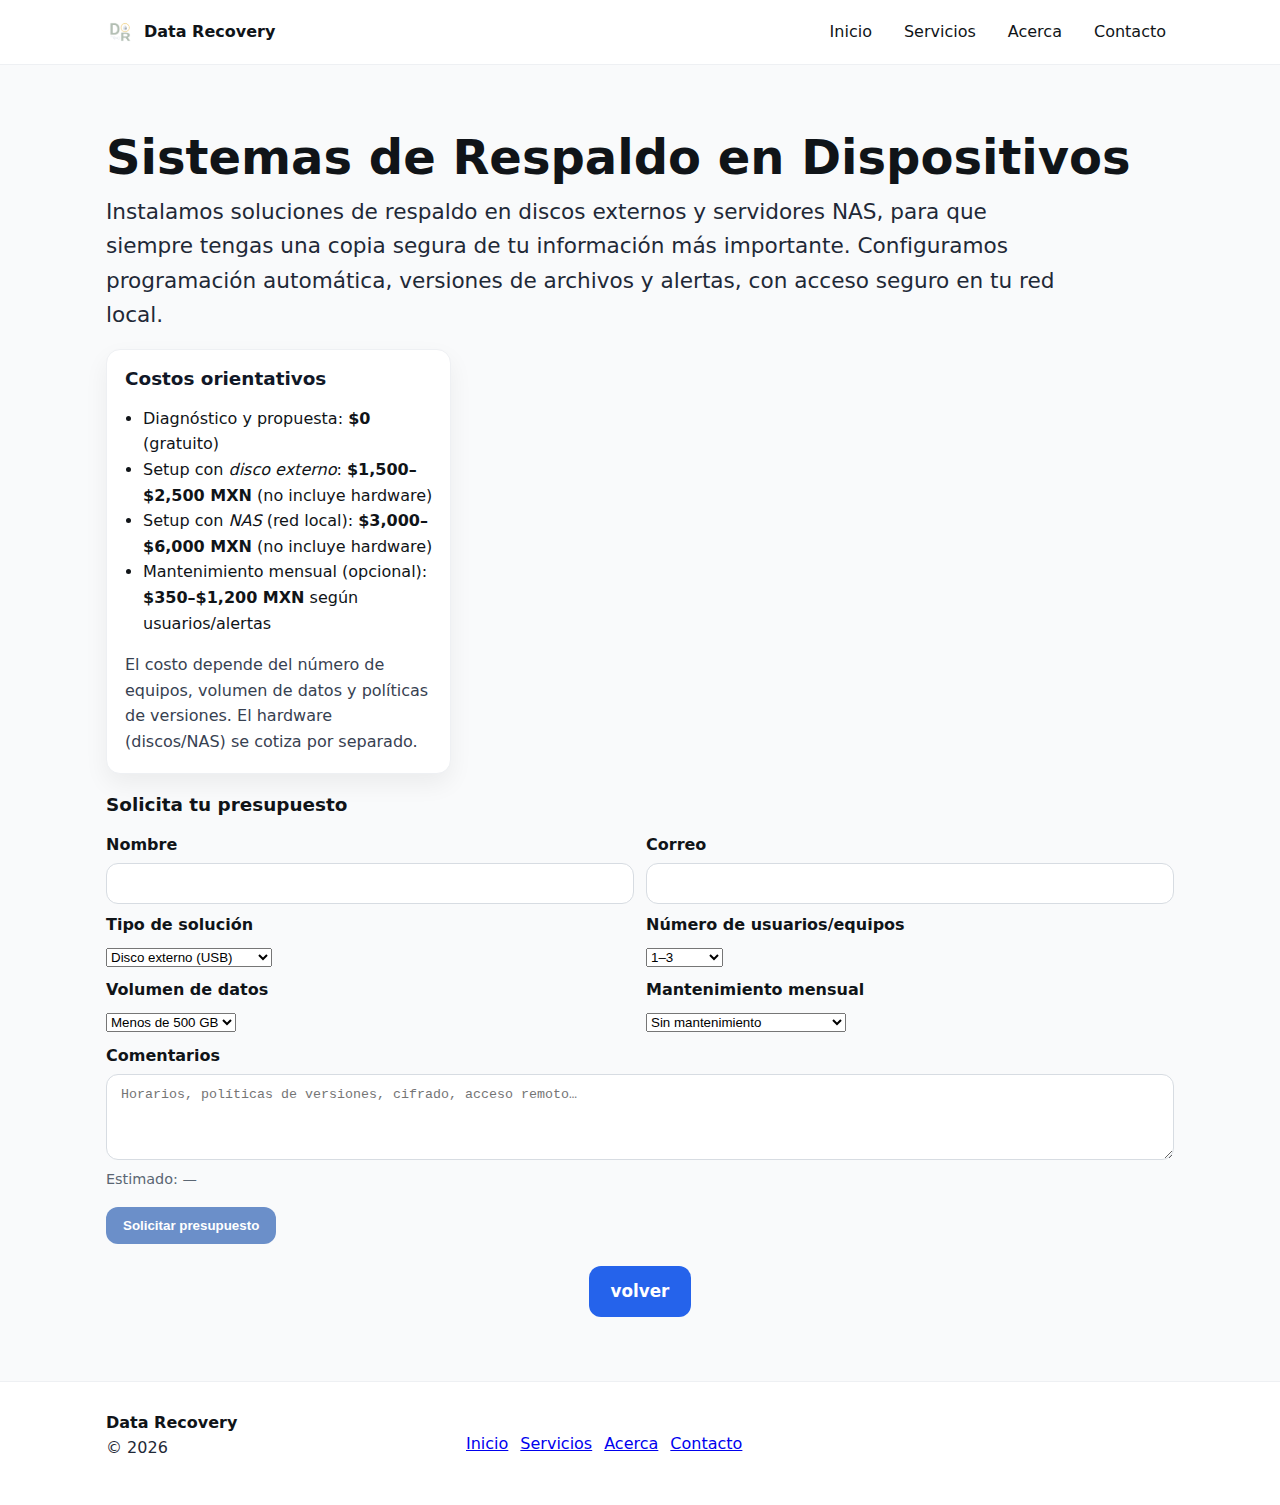
<file: servicio-respaldo-dispositivos.html>
<!doctype html>
<html lang="es">
<head>
  <meta charset="utf-8">
  <meta name="viewport" content="width=device-width, initial-scale=1">
  <title>Sistemas de Respaldo en Dispositivos — Data Recovery</title>
  <link rel="stylesheet" href="styles.css">
</head>
<body>
<header class="site-header">
  <div class="container nav">
    <a class="brand" href="index.html">
      <img src="imagenes/logo.png" alt="" width="28" height="28">
      <span>Data Recovery</span>
    </a>
    <button class="nav-toggle" aria-expanded="false" aria-controls="menu">☰</button>
    <nav id="menu" class="menu" aria-label="Principal">
      <ul>
        <li><a href="index.html">Inicio</a></li>
        <li><a href="servicios.html" aria-current="page">Servicios</a></li>
        <li><a href="acerca.html">Acerca</a></li>
        <li><a href="contacto.html">Contacto</a></li>
      </ul>
    </nav>
  </div>
</header>

<main id="contenido">
  <section class="section">
    <div class="container">
      <h1>Sistemas de Respaldo en Dispositivos</h1>
      <p class="lead" style="color:#1f2937;max-width:70ch">
        Instalamos soluciones de respaldo en discos externos y servidores NAS, para que siempre tengas una copia segura de tu información más importante.
        Configuramos programación automática, versiones de archivos y alertas, con acceso seguro en tu red local.
      </p>

      <div class="cards" style="margin-top:16px;">
        <article class="card">
          <h3>Costos orientativos</h3>
          <ul class="list">
            <li>Diagnóstico y propuesta: <strong>$0</strong> (gratuito)</li>
            <li>Setup con <em>disco externo</em>: <strong>$1,500–$2,500 MXN</strong> (no incluye hardware)</li>
            <li>Setup con <em>NAS</em> (red local): <strong>$3,000–$6,000 MXN</strong> (no incluye hardware)</li>
            <li>Mantenimiento mensual (opcional): <strong>$350–$1,200 MXN</strong> según usuarios/alertas</li>
          </ul>
          <p class="help">El costo depende del número de equipos, volumen de datos y políticas de versiones. El hardware (discos/NAS) se cotiza por separado.</p>
        </article>
      </div>

      <h3 style="margin-top:20px;">Solicita tu presupuesto</h3>
      <form class="form" id="form-presu">
        <div class="grid-2">
          <label><span>Nombre</span><input name="nombre" required></label>
          <label><span>Correo</span><input name="correo" type="email" required></label>
        </div>

        <div class="grid-2">
          <label>
            <span>Tipo de solución</span>
            <select name="tipo" required>
              <option value="disco">Disco externo (USB)</option>
              <option value="nas">Servidor NAS (red local)</option>
            </select>
          </label>
          <label>
            <span>Número de usuarios/equipos</span>
            <select name="usuarios" required>
              <option value="1a3">1–3</option>
              <option value="4a10">4–10</option>
              <option value="11a25">11–25</option>
              <option value="26mas">26 o más</option>
            </select>
          </label>
        </div>

        <div class="grid-2">
          <label>
            <span>Volumen de datos</span>
            <select name="volumen" required>
              <option value="menos500">Menos de 500 GB</option>
              <option value="500a2000">500 GB–2 TB</option>
              <option value="mas2000">Más de 2 TB</option>
            </select>
          </label>
          <label>
            <span>Mantenimiento mensual</span>
            <select name="manto" required>
              <option value="no">Sin mantenimiento</option>
              <option value="basico">Básico (monitoreo y respaldo)</option>
              <option value="avanzado">Avanzado (alertas + soporte)</option>
            </select>
          </label>
        </div>

        <label>
          <span>Comentarios</span>
          <textarea name="detalle" rows="4" placeholder="Horarios, políticas de versiones, cifrado, acceso remoto…"></textarea>
        </label>

        <p class="help" id="estimado-ayuda">Estimado: —</p>
        <button class="btn primary" type="submit">Solicitar presupuesto</button>
      </form>
    </div>
    <div class="btn-center" style="margin-top:22px;">
          <a href="servicios.html" class="btn diagnostico">volver</a>
        </div>
  </section>
  </section>
</main>

<footer class="site-footer">
  <div class="container footer-grid">
    <div><strong>Data Recovery</strong><p>© <span id="year"></span></p></div>
    <nav aria-label="Secundario">
      <a href="index.html">Inicio</a>
      <a href="servicios.html" aria-current="page">Servicios</a>
      <a href="acerca.html">Acerca</a>
      <a href="contacto.html">Contacto</a>
    </nav>
  </div>
</footer>

<script>
  // Menú móvil
  const toggle=document.querySelector('.nav-toggle'), menu=document.getElementById('menu');
  toggle?.addEventListener('click',()=>{
    const e=toggle.getAttribute('aria-expanded')==='true';
    toggle.setAttribute('aria-expanded',String(!e));
    menu.classList.toggle('open');
  });
  document.getElementById('year').textContent=new Date().getFullYear();

  // ===== Estimador (setup + mantenimiento) =====
  const form=document.getElementById('form-presu');
  const ayuda=document.getElementById('estimado-ayuda');

  // Setup base por tipo de solución
  const setupBase = {
    disco: [1500, 2500],
    nas:   [3000, 6000]
  };

  // Multiplicadores por número de usuarios/equipos
  const factorUsuarios = {
    "1a3":   1.00,
    "4a10":  1.20,
    "11a25": 1.40,
    "26mas": 1.70
  };

  // Ajuste por volumen (afecta tiempos de configuración y validación)
  const factorVolumen = {
    menos500:  1.00,
    "500a2000":1.15,
    mas2000:   1.30
  };

  // Mantenimiento mensual (opcional)
  const mantoMensual = {
    no:       [0, 0],
    basico:   [350, 600],
    avanzado: [800, 1200]
  };

  function calc(){
    const f=new FormData(form);
    const tipo   = f.get('tipo');
    const usuarios = f.get('usuarios');
    const volumen  = f.get('volumen');
    const manto    = f.get('manto');

    if(setupBase[tipo] && factorUsuarios[usuarios] && factorVolumen[volumen] && mantoMensual[manto]){
      const [minBase, maxBase] = setupBase[tipo];
      const fu = factorUsuarios[usuarios], fv = factorVolumen[volumen];
      const [mMin, mMax] = mantoMensual[manto];

      const minSetup = Math.round(minBase * fu * fv);
      const maxSetup = Math.round(maxBase * fu * fv);

      let texto = `Setup estimado: $${minSetup.toLocaleString()}–$${maxSetup.toLocaleString()} MXN`;
      if(mMax > 0){
        texto += ` + mantenimiento: $${mMin.toLocaleString()}–$${mMax.toLocaleString()} MXN/mes.`;
      } else {
        texto += `.`;
      }
      texto += " (Orientativo; no incluye hardware).";

      ayuda.textContent = texto;
    }
  }

  form?.addEventListener('change', calc);
  form?.addEventListener('submit', (e)=>{
    e.preventDefault();
    alert('¡Gracias! Te enviaremos tu presupuesto a tu correo.');
    form.reset(); ayuda.textContent='Estimado: —';
  });
</script>
</body>
</html>
</file>
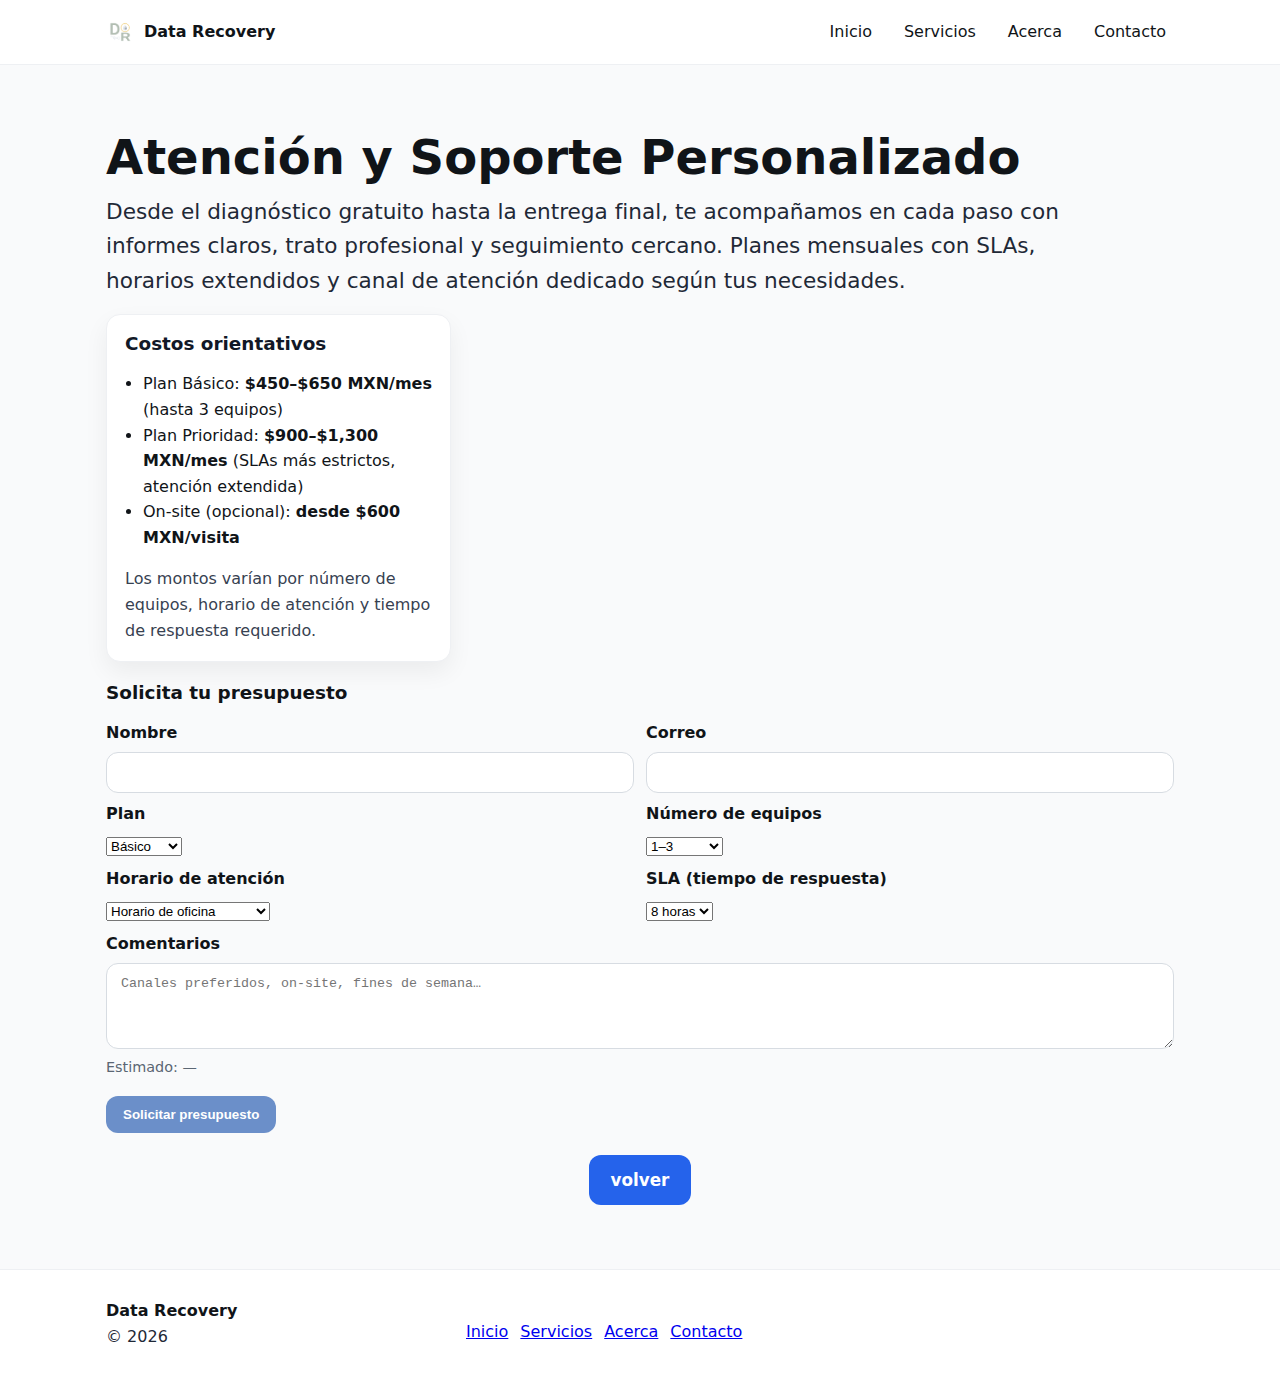
<file: servicio-soporte.html>
<!doctype html>
<html lang="es">
<head>
  <meta charset="utf-8">
  <meta name="viewport" content="width=device-width, initial-scale=1">
  <title>Atención y Soporte Personalizado — Data Recovery</title>
  <link rel="stylesheet" href="styles.css">
</head>
<body>
<header class="site-header">
  <div class="container nav">
    <a class="brand" href="index.html">
      <img src="imagenes/logo.png" alt="" width="28" height="28">
      <span>Data Recovery</span>
    </a>
    <button class="nav-toggle" aria-expanded="false" aria-controls="menu">☰</button>
    <nav id="menu" class="menu" aria-label="Principal">
      <ul>
        <li><a href="index.html">Inicio</a></li>
        <li><a href="servicios.html" aria-current="page">Servicios</a></li>
        <li><a href="acerca.html">Acerca</a></li>
        <li><a href="contacto.html">Contacto</a></li>
      </ul>
    </nav>
  </div>
</header>

<main id="contenido">
  <section class="section">
    <div class="container">
      <h1>Atención y Soporte Personalizado</h1>
      <p class="lead" style="color:#1f2937;max-width:70ch">
        Desde el diagnóstico gratuito hasta la entrega final, te acompañamos en cada paso con informes claros,
        trato profesional y seguimiento cercano. Planes mensuales con SLAs, horarios extendidos y canal de atención
        dedicado según tus necesidades.
      </p>

      <div class="cards" style="margin-top:16px;">
        <article class="card">
          <h3>Costos orientativos</h3>
          <ul class="list">
            <li>Plan Básico: <strong>$450–$650 MXN/mes</strong> (hasta 3 equipos)</li>
            <li>Plan Prioridad: <strong>$900–$1,300 MXN/mes</strong> (SLAs más estrictos, atención extendida)</li>
            <li>On-site (opcional): <strong>desde $600 MXN/visita</strong></li>
          </ul>
          <p class="help">Los montos varían por número de equipos, horario de atención y tiempo de respuesta requerido.</p>
        </article>
      </div>

      <h3 style="margin-top:20px;">Solicita tu presupuesto</h3>
      <form class="form" id="form-presu">
        <div class="grid-2">
          <label><span>Nombre</span><input name="nombre" required></label>
          <label><span>Correo</span><input name="correo" type="email" required></label>
        </div>

        <div class="grid-2">
          <label>
            <span>Plan</span>
            <select name="plan" required>
              <option value="basico">Básico</option>
              <option value="prioridad">Prioridad</option>
            </select>
          </label>
          <label>
            <span>Número de equipos</span>
            <select name="equipos" required>
              <option value="1a3">1–3</option>
              <option value="4a10">4–10</option>
              <option value="11a25">11–25</option>
              <option value="26mas">26 o más</option>
            </select>
          </label>
        </div>

        <div class="grid-2">
          <label>
            <span>Horario de atención</span>
            <select name="horario" required>
              <option value="oficina">Horario de oficina</option>
              <option value="extendido">Extendido (hasta 21:00)</option>
            </select>
          </label>
          <label>
            <span>SLA (tiempo de respuesta)</span>
            <select name="sla" required>
              <option value="8h">8 horas</option>
              <option value="4h">4 horas</option>
              <option value="2h">2 horas</option>
            </select>
          </label>
        </div>

        <label>
          <span>Comentarios</span>
          <textarea name="detalle" rows="4" placeholder="Canales preferidos, on-site, fines de semana…"></textarea>
        </label>

        <p class="help" id="estimado-ayuda">Estimado: —</p>
        <button class="btn primary" type="submit">Solicitar presupuesto</button>
      </form>
    </div>
    <div class="btn-center" style="margin-top:22px;">
          <a href="servicios.html" class="btn diagnostico">volver</a>
        </div>
  </section>
  </section>
</main>

<footer class="site-footer">
  <div class="container footer-grid">
    <div><strong>Data Recovery</strong><p>© <span id="year"></span></p></div>
    <nav aria-label="Secundario">
      <a href="index.html">Inicio</a>
      <a href="servicios.html" aria-current="page">Servicios</a>
      <a href="acerca.html">Acerca</a>
      <a href="contacto.html">Contacto</a>
    </nav>
  </div>
</footer>

<script>
  // Menú móvil
  const toggle=document.querySelector('.nav-toggle'), menu=document.getElementById('menu');
  toggle?.addEventListener('click',()=>{
    const e=toggle.getAttribute('aria-expanded')==='true';
    toggle.setAttribute('aria-expanded',String(!e));
    menu.classList.toggle('open');
  });
  document.getElementById('year').textContent=new Date().getFullYear();

  // ===== Estimador Soporte Mensual =====
  const form=document.getElementById('form-presu');
  const ayuda=document.getElementById('estimado-ayuda');

  // Base por plan (mensual)
  const basePlan = {
    basico:    [450, 650],
    prioridad: [900, 1300]
  };

  // Factor por número de equipos
  const factorEquipos = {
    "1a3":   1.00,
    "4a10":  1.25,
    "11a25": 1.55,
    "26mas": 1.95
  };

  // Factor por horario
  const factorHorario = {
    oficina:   1.00,
    extendido: 1.20
  };

  // Factor por SLA (tiempo de respuesta)
  const factorSLA = {
    "8h": 1.00,
    "4h": 1.15,
    "2h": 1.35
  };

  function calc(){
    const f=new FormData(form);
    const plan=f.get('plan'), eq=f.get('equipos'), ho=f.get('horario'), sl=f.get('sla');

    if(basePlan[plan] && factorEquipos[eq] && factorHorario[ho] && factorSLA[sl]){
      const [minB, maxB] = basePlan[plan];
      const mult = factorEquipos[eq] * factorHorario[ho] * factorSLA[sl];

      const min = Math.round(minB * mult);
      const max = Math.round(maxB * mult);

      ayuda.textContent = `Estimado mensual: $${min.toLocaleString()}–$${max.toLocaleString()} MXN (orientativo).`;
    }
  }

  form?.addEventListener('change', calc);
  form?.addEventListener('submit', (e)=>{
    e.preventDefault();
    alert('¡Gracias! Te enviaremos tu presupuesto a tu correo.');
    form.reset(); ayuda.textContent='Estimado: —';
  });
</script>
</body>
</html>
</file>
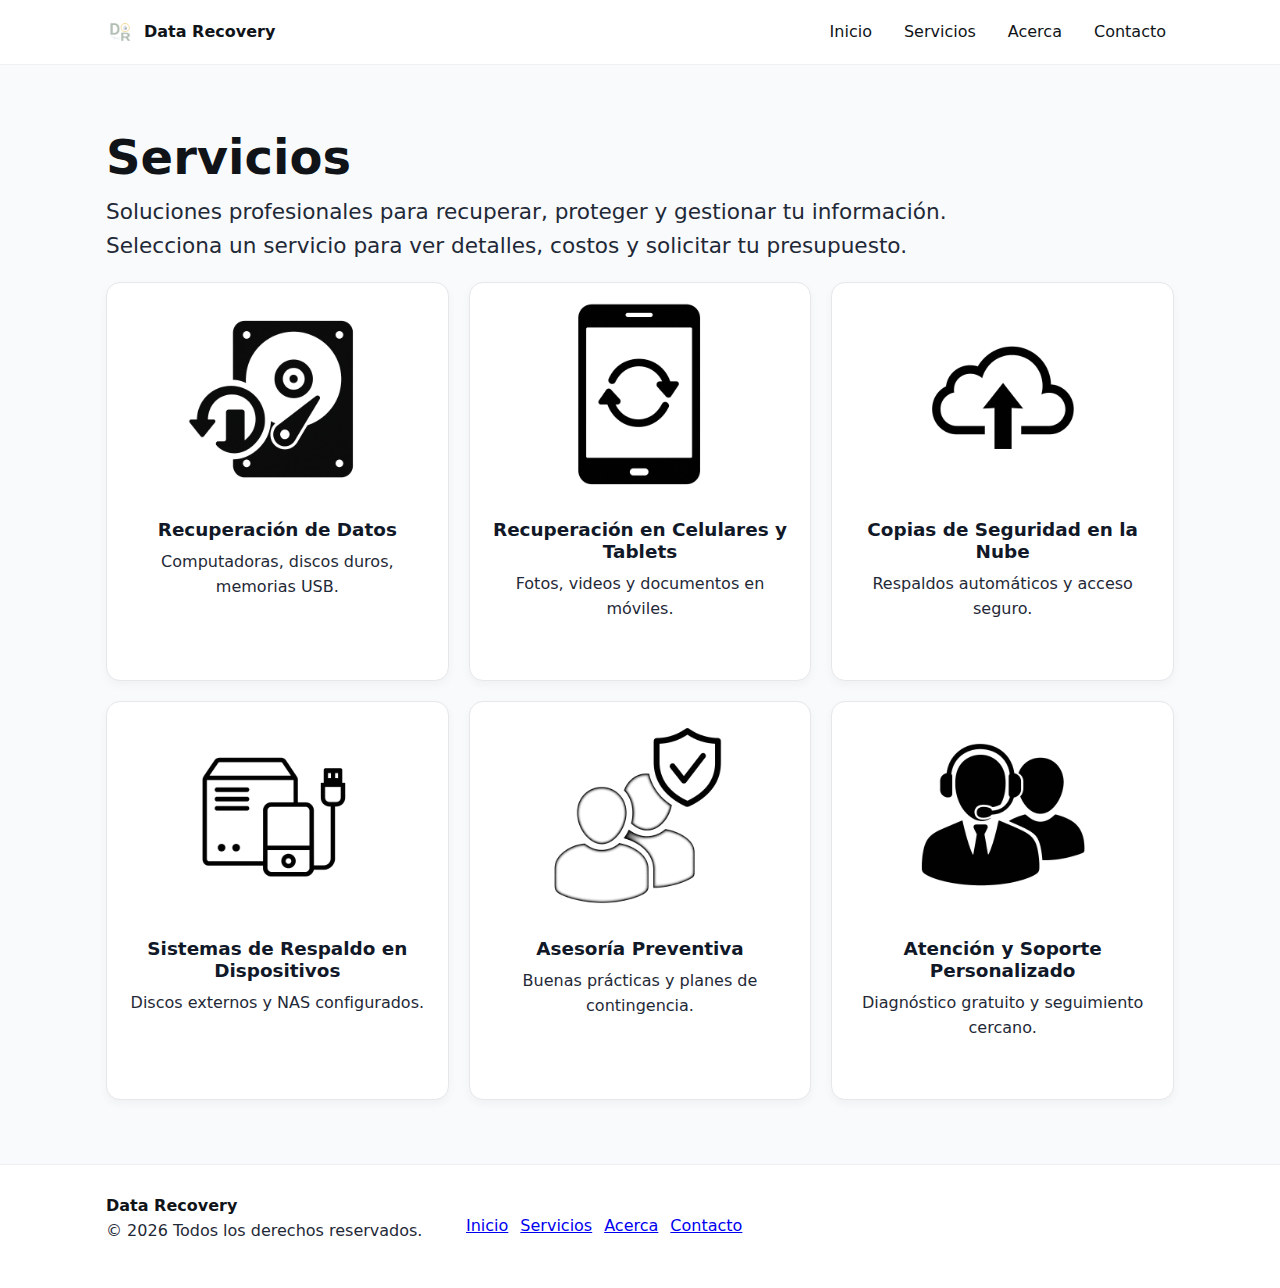
<file: servicios.html>
<!doctype html>
<html lang="es">
<head>
  <meta charset="utf-8" />
  <meta name="viewport" content="width=device-width, initial-scale=1" />
  <title>Data Recovery — Servicios</title>
  <meta name="description" content="Recuperación de datos, respaldo en la nube y asesoría. Rápido, seguro y confidencial." />
  <link rel="preload" href="styles.css" as="style" />
  <link rel="stylesheet" href="styles.css" />
  <link rel="icon" href="imagenes/favicon.ico" />
</head>
<body>
  <a class="skip-link" href="#contenido">Saltar al contenido</a>

  <header class="site-header">
    <div class="container nav">
      <a class="brand" href="index.html" aria-label="Inicio">
        <img src="imagenes/logo.png" alt="" width="28" height="28" />
        <span>Data Recovery</span>
      </a>
      <button class="nav-toggle" aria-expanded="false" aria-controls="menu" aria-label="Abrir menú">☰</button>
      <nav id="menu" class="menu" aria-label="Principal">
        <ul>
          <li><a href="index.html">Inicio</a></li>
          <li><a href="servicios.html" aria-current="page">Servicios</a></li>
          <li><a href="acerca.html">Acerca</a></li>
          <li><a href="contacto.html">Contacto</a></li>
        </ul>
      </nav>
    </div>
  </header>

  <main id="contenido">
    <section class="section" aria-labelledby="servicios-title">
      <div class="container">
        <h1 id="servicios-title">Servicios</h1>
        <p class="lead" style="color:#1f2937;max-width:70ch;">
          Soluciones profesionales para recuperar, proteger y gestionar tu información. Selecciona un servicio para ver detalles, costos y solicitar tu presupuesto.
        </p>

        <!-- Cards estilo “valores”: hover cambia color y muestra CTA -->
        <div class="servicios-cards" style="margin-top:18px;">
          <!-- 1 -->
          <a href="servicio-recuperacion-datos.html" class="servicio-card">
            <img class="servicio-thumb" src="imagenes/serv_recuperacion_512.png" alt="Recuperación de Datos">
            <h3 class="servicio-titulo">Recuperación de Datos</h3>
            <p class="servicio-desc">Computadoras, discos duros, memorias USB.</p>
            <span class="servicio-cta">Saber más →</span>
          </a>
          <!-- 2 -->
          <a href="servicio-recuperacion-moviles.html" class="servicio-card">
            <img class="servicio-thumb" src="imagenes/serv_celulares_512.png" alt="Recuperación en Celulares y Tablets">
            <h3 class="servicio-titulo">Recuperación en Celulares y Tablets</h3>
            <p class="servicio-desc">Fotos, videos y documentos en móviles.</p>
            <span class="servicio-cta">Saber más →</span>
          </a>
          <!-- 3 -->
          <a href="servicio-nube.html" class="servicio-card">
            <img class="servicio-thumb" src="imagenes/serv_nube_512.png" alt="Copias de Seguridad en la Nube">
            <h3 class="servicio-titulo">Copias de Seguridad en la Nube</h3>
            <p class="servicio-desc">Respaldos automáticos y acceso seguro.</p>
            <span class="servicio-cta">Saber más →</span>
          </a>
          <!-- 4 -->
          <a href="servicio-respaldo-dispositivos.html" class="servicio-card">
            <img class="servicio-thumb" src="imagenes/serv_respaldo_512.png" alt="Sistemas de Respaldo en Dispositivos">
            <h3 class="servicio-titulo">Sistemas de Respaldo en Dispositivos</h3>
            <p class="servicio-desc">Discos externos y NAS configurados.</p>
            <span class="servicio-cta">Saber más →</span>
          </a>
          <!-- 5 -->
          <a href="servicio-asesoria.html" class="servicio-card">
            <img class="servicio-thumb" src="imagenes/serv_asesoria_512.png" alt="Asesoría Preventiva">
            <h3 class="servicio-titulo">Asesoría Preventiva</h3>
            <p class="servicio-desc">Buenas prácticas y planes de contingencia.</p>
            <span class="servicio-cta">Saber más →</span>
          </a>
          <!-- 6 -->
          <a href="servicio-soporte.html" class="servicio-card">
            <img class="servicio-thumb" src="imagenes/serv_soporte_512.png" alt="Atención y Soporte Personalizado">
            <h3 class="servicio-titulo">Atención y Soporte Personalizado</h3>
            <p class="servicio-desc">Diagnóstico gratuito y seguimiento cercano.</p>
            <span class="servicio-cta">Saber más →</span>
          </a>
        </div>

        <!-- CTA centrado -->
        
      </div>
    </section>
  </main>

  <footer class="site-footer">
    <div class="container footer-grid">
      <div>
        <strong>Data Recovery</strong>
        <p>© <span id="year"></span> Todos los derechos reservados.</p>
      </div>
      <nav aria-label="Secundario">
        <a href="index.html">Inicio</a>
        <a href="servicios.html" aria-current="page">Servicios</a>
        <a href="acerca.html">Acerca</a>
        <a href="contacto.html">Contacto</a>
      </nav>
    </div>
  </footer>

  <script>
    const toggle = document.querySelector('.nav-toggle');
    const menu = document.getElementById('menu');
    toggle?.addEventListener('click', () => {
      const expanded = toggle.getAttribute('aria-expanded') === 'true';
      toggle.setAttribute('aria-expanded', String(!expanded));
      menu.classList.toggle('open');
    });
    document.getElementById('year').textContent = new Date().getFullYear();
  </script>
</body>
</html>
</file>
<file: styles.css>
/* ====== Reset y bases ====== */
* { box-sizing: border-box; }
html { -webkit-text-size-adjust: 100%; }
body {
  margin: 0;
  font-family: system-ui, -apple-system, Segoe UI, Roboto, Ubuntu, Cantarell, Noto Sans, Helvetica, Arial, 'Apple Color Emoji', 'Segoe UI Emoji';
  line-height: 1.6;
  color: #101418;
  background: #ffffff;
}

:root{
  --max: 1100px;
  --brand: #6b8fc9;
  --ink: #101418;
  --muted: #5b6673;
  --bg-alt: #f6f8fb;
  --card: #ffffff;
  --shadow: 0 10px 25px rgba(16,20,24,.06);
  --radius: 14px;
}

/* accesibilidad */
.skip-link{
  position:absolute; left:-9999px; top:auto; width:1px; height:1px; overflow:hidden;
}
.skip-link:focus{ left: 12px; top: 12px; width:auto; height:auto; padding:8px 10px; background:#000; color:#fff; z-index:9999; border-radius:8px; }

/* ====== Utilidades ====== */
.container{ max-width: var(--max); padding-inline: 16px; margin-inline: auto; }
.section{ padding: 64px 0; }
.section.alt{ background: var(--bg-alt); }
.grid-2{ display:grid; gap: 28px; grid-template-columns: 1fr; }
.grid-3{ display:grid; gap: 20px; grid-template-columns: 1fr; }
.list{ padding-left: 18px; }

@media (min-width: 800px){
  .grid-2{ grid-template-columns: 1.05fr .95fr; align-items: center; }
  .grid-3{ grid-template-columns: repeat(3, 1fr); }
}

h1,h2,h3{ line-height:1.2; margin:0 0 .5rem; }
h1{ font-size: clamp(2rem, 2.5vw + 1rem, 3rem); }
h2{ font-size: clamp(1.5rem, 1.2vw + 1rem, 2rem); margin-bottom: 18px; }
h3{ font-size: 1.15rem; }
p{ margin: 0 0 1rem; color:  #1f2937; }
code{ background:#eef2ff; padding:2px 6px; border-radius:8px; }

/* ====== Header / Navegación ====== */
.site-header{ position: sticky; top: 0; background: #fff; border-bottom: 1px solid #eef0f3; z-index: 50; }
.nav{ display:flex; align-items:center; justify-content:space-between; min-height:64px; }
.brand{ display:inline-flex; align-items:center; gap:10px; text-decoration:none; color:var(--ink); font-weight:700; }
.brand img{ display:block; }
.menu ul{ list-style:none; margin:0; padding:0; display:flex; gap: 16px; }
.menu a{ text-decoration:none; color: var(--ink); padding: 10px 8px; border-radius: 8px; }
.menu a:hover, .menu a:focus{ background:#f3f4f6; }
.nav-toggle{ background:none; border:1px solid #e5e7eb; padding:6px 10px; border-radius:10px; display:inline-flex; align-items:center; }
@media (max-width: 799px){
  .menu{ display:none; }
  .menu.open{ display:block; position:absolute; right:16px; top:64px; background:#fff; border:1px solid #eef0f3; border-radius:12px; box-shadow: var(--shadow); }
  .menu.open ul{ flex-direction:column; padding:8px; }
}
@media (min-width: 800px){
  .nav-toggle{ display:none; }
}

/* ====== Hero ====== */

.hero .actions{ display:flex; gap:12px; margin-top: 16px; flex-wrap: wrap; }
.hero-img{ width:100%; height:auto; border-radius: 16px; box-shadow: var(--shadow); }
.badges{ display:flex; gap:10px; padding:0; margin:14px 0 0; list-style:none; flex-wrap:wrap; }
.badges li{ background:#f8fafc; border:1px solid #eef2f7; padding:6px 10px; border-radius: 999px; font-size: .9rem; }
.hero-title {
  font-size: clamp(5rem, 6vw + 2rem, 8rem);
}
.hero-subtitle {
  font-size: clamp(1rem, 1.2vw + 0.5rem, 1.5rem); /* más compacto */
  color: #374151;
  white-space: nowrap; /* evita saltos de línea */
}
.hero {
  display: flex;
  align-items: flex-start; /* en vez de center */
  justify-content: center;
  min-height: 100vh;
  padding-top: 160px; /* controla exactamente cuánto baja */
}

/* Intro Empresa */
.lead{
  font-size: clamp(1.05rem, 0.6vw + 1rem, 1.35rem);
  color: #1f2937;
}
.why-list{
  margin: 10px 0 0;
  padding-left: 18px;
  color: #374151;
}
.why-list li{ margin: 6px 0; }

/* Mini cards de valores (se adaptan a tu grid) */
.mini-card h4{ margin: 0 0 6px; font-size: 1.05rem; }
.mini-card p{ margin: 0; }
@media (min-width: 700px){
  /* 2x2 en pantallas medianas y 4 columnas en grandes (hereda tu .cards) */
  .mini-card{ min-height: 110px; }
}
.service-illustration {
  display: flex;
  align-items: center;
  justify-content: center;
  max-height: 250px;   /* ajusta este valor según quieras más chico */
}

.service-illustration img {
  width: 100%;
  height: 100%;
  object-fit: cover;   /* recorta en lugar de deformar */
  border-radius: 12px;
}
.justificado {
  text-align: justify;
}

/* Ajuste de separación en valores */
.valores-list {
  margin-top: 12px;
}
/* Centrar botón */
.btn-center {
  display: flex;
  justify-content: center;
  margin-top: 16px;
}

/* Botón de diagnóstico */
.btn.diagnostico {
  background: #2563eb;      /* azul base */
  color: #ffffff;           /* texto blanco */
  border: none;
  padding: 12px 22px;
  font-size: 1.05rem;
  border-radius: 12px;
  font-weight: 600;
  transition: background .25s ease, transform .2s ease;
}

/* Hover: más oscuro */
.btn.diagnostico:hover {
  background: #111827;      /* azul/negro oscuro */
  color: #f9fafb;           /* letras claras */
  transform: translateY(-2px);
}

/* ===== Servicios: lista vertical tipo "valores" con imagen ===== */
/* ===== Servicios en cards horizontales ===== */
.servicios-cards {
  display: grid;
  grid-template-columns: repeat(auto-fit, minmax(260px, 1fr));
  gap: 20px;
  margin-top: 20px;
}

.servicio-card {
  display: flex;
  flex-direction: column;
  align-items: center;
  text-align: center;
  background: #ffffff;
  border: 1px solid #e5e7eb;
  border-radius: 14px;
  padding: 16px;
  text-decoration: none;
  color: #111827;
  box-shadow: 0 4px 10px rgba(16,20,24,.04);
  transition: background .2s ease, transform .2s ease, box-shadow .2s ease;
}

.servicio-card:hover,
.servicio-card:focus-visible {
  background: #eff6ff;
  border-color: #bfdbfe;
  box-shadow: 0 8px 20px rgba(29,78,216,.14);
  transform: translateY(-3px);
  outline: none;
}

.servicio-thumb {
  width: 100%;
  max-width: 200px;
  height: auto;
  border-radius: 10px;
  margin-bottom: 12px;
  object-fit: cover;
}

.servicio-titulo {
  font-weight: 700;
  margin: 8px 0;
}

.servicio-cta {
  font-weight: 600;
  opacity: 0;
  transform: translateY(6px);
  transition: opacity .2s ease, transform .2s ease;
  color: #1d4ed8; /* color brand */
}

.servicio-card:hover .servicio-cta,
.servicio-card:focus-visible .servicio-cta {
  opacity: 1;
  transform: translateY(0);
}

.hero-full {
  position: relative;
  width: 100%;
  height: clamp(60vh, 80vh, 100vh); /* alto, puedes cambiar a 100vh si quieres toda la pantalla */
  
  display: flex;
  align-items: center;
  justify-content: center;
  color: #fff;
}
.service-intro{
  display:grid;
  gap:24px;
  align-items:start;
  margin-top:16px;
}

/* 2 columnas desde desktop */
@media (min-width: 980px){
  .service-intro{
    grid-template-columns: minmax(280px, 480px) 1fr;
  }
}

/* Tarjeta de costos un pelín más destacada */
.cost-card{
  position:relative;
  border-radius:14px;
  box-shadow:0 10px 30px rgba(0,0,0,.08);
}

/* Imagen responsiva que no se deforma */
.service-illustration{
  border-radius:16px;
  overflow:hidden;
  box-shadow:0 12px 28px rgba(0,0,0,.10);
  background:#0b1220; /* color de relleno si tarda en cargar */
}

/* Mantén el encuadre bonito en todas las pantallas */
.service-illustration img{
  width:100%;
  height:100%;
  display:block;
  object-fit:cover;
  aspect-ratio: 4 / 3;     /* desktop */
}

/* En móvil, un encuadre más panorámico */
@media (max-width: 979px){
  .service-illustration img{
    aspect-ratio: 16 / 9;
  }
}
/* Lista de valores: vertical, solo títulos */
.valores-list{
  margin: 10px 0 0;
  padding: 0;
  list-style: none;
  display: flex;
  flex-direction: column;
  gap: 12px;
}

.valor-link{
  display: flex;
  align-items: center;
  justify-content: space-between;
  gap: 12px;
  padding: 14px 16px;
  background: #ffffff;
  border: 1px solid #e5e7eb;
  border-radius: 12px;
  text-decoration: none;
  color: #111827; /* texto principal oscuro */
  box-shadow: 0 4px 10px rgba(16,20,24,.04);
  transition: background .18s ease, border-color .18s ease, box-shadow .18s ease;
}

.valor-titulo{
  font-weight: 700;
}

.valor-link .cta{
  font-weight: 600;
  opacity: 0;
  transition: opacity .18s ease, transform .18s ease;
  transform: translateX(-6px);
  color: #1d4ed8; /* azul brand-ish */
}

/* Estado hover/focus: cambia color y muestra CTA */
.valor-link:hover,
.valor-link:focus-visible{
  background: #eff6ff;            /* azul muy claro */
  border-color: #bfdbfe;
  box-shadow: 0 8px 20px rgba(29,78,216,.14);
  outline: none;
}

.valor-link:hover .cta,
.valor-link:focus-visible .cta{
  opacity: 1;
  transform: translateX(0);
}

/* ====== Cards ====== */
.cards{ display:grid; grid-template-columns: 1fr; gap: 16px; }
.card{
  background: var(--card);
  border: 1px solid #eef0f3;
  border-radius: var(--radius);
  padding: 18px;
  box-shadow: var(--shadow);
}
.card p{ margin: 6px 0 0; }

@media (min-width: 700px){
  .cards{ grid-template-columns: repeat(2, 1fr); }
}
@media (min-width: 1024px){
  .cards{ grid-template-columns: repeat(3, 1fr); }
}

/* ====== Botones y formulario ====== */
.btn{
  display:inline-flex; align-items:center; justify-content:center;
  gap:8px; padding: 10px 16px; border-radius: 12px; text-decoration:none;
  border: 1px solid transparent; cursor:pointer; font-weight:600;
}
.btn.primary{ background: var(--brand); color:#fff; }
.btn.primary:hover{ filter: brightness(0.95); }
.btn.ghost{ background: #fff; color: var(--ink); border-color:#e5e7eb; }
.btn.ghost:hover{ background:#f8fafc; }

.form label{ display:block; }
.form span{ display:block; font-weight:600; margin: 8px 0 6px; }
.form input, .form textarea{
  width: 100%;
  padding: 12px 14px;
  border: 1px solid #d7dce2;
  border-radius: 12px;
  background: #fff;
}
.form input:focus, .form textarea:focus{ outline: 2px solid #bfdbfe; border-color:#93c5fd; }
.form .help{ font-size: .9rem; color: var(--muted); }
.form .grid-2{ display:grid; gap: 12px; grid-template-columns: 1fr; }
@media (min-width: 700px){
  .form .grid-2{ grid-template-columns: repeat(2, 1fr); }
}

/* ====== Footer ====== */
.site-footer{ border-top:1px solid #eef0f3; padding: 28px 0; background: #fff; }
.footer-grid{ display:grid; grid-template-columns: 1fr; gap: 12px; align-items:center; }
.footer-grid nav{ display:flex; gap: 12px; flex-wrap:wrap; }
address{ font-style: normal; color: var(--muted); }
@media (min-width: 800px){
  .footer-grid{ grid-template-columns: 1fr 1fr 1fr; }
}

/* ====== Preferencias del usuario ====== */
@media (prefers-reduced-motion: reduce) {
  * { animation: none !important; transition: none !important; }
}

/* ====== Modo oscuro automático (opcional) ====== */
@media (prefers-color-scheme: dark){
  :root{
    --ink: #e5e7eb;
    --muted: #c3c9d2;
    --bg-alt: #0b1220;
    --card: #0e172a;
    --shadow: 0 8px 18px rgba(0,0,0,.25);
  }
  body{ background:#0b1020; }
  .site-header, .site-footer{ background:#0b1020; border-color:#1e293b; }
  .menu a:hover, .menu a:focus{ background:#0f172a; }
  .badges li{ background:#0f172a; border-color:#1e293b; }
  .btn.ghost{ background: transparent; color: var(--ink); border-color:#334155; }
  .form input, .form textarea{ background:#0f172a; border-color: #1e293b; color: var(--ink); }
  .card{ border-color:#1f2937; }
}

/* === Ajustes: footer fijo abajo y fondo más claro === */
html, body {
  height: 100%;
}

body {
  display: flex;
  flex-direction: column;
  background: #f9fafb; /* Fondo más claro */
  color: #101418;
}

main {
  flex: 1; /* El contenido empuja al footer hacia abajo */
}

/* === Ajustes de formulario y cards === */
.form input, .form textarea {
  background: #ffffff; /* fondo claro */
  color: #101418;      /* texto oscuro */
}

.card p {
  color: #374151; /* gris más oscuro y legible */
}

/* === Ajustes de visibilidad en las cards === */
.card {
  background: #ffffff;   /* fondo claro */
  color: #101418;        /* texto principal oscuro */
}

.card h3 {
  color: #111827;        /* títulos más visibles */
}

.card p {
  color: #374151;        /* texto secundario legible */
}

/* === Ajustes Contacto === */
.section.alt {
  background: #f9fafb; /* mismo tono claro que el body */
}

.section.alt h1,
.section.alt h2,
.section.alt h3,
.section.alt label,
.section.alt span {
  color: #111827; /* gris oscuro legible */
}

.section.alt p,
.section.alt .help {
  color: #374151; /* texto secundario */
}
</file>
